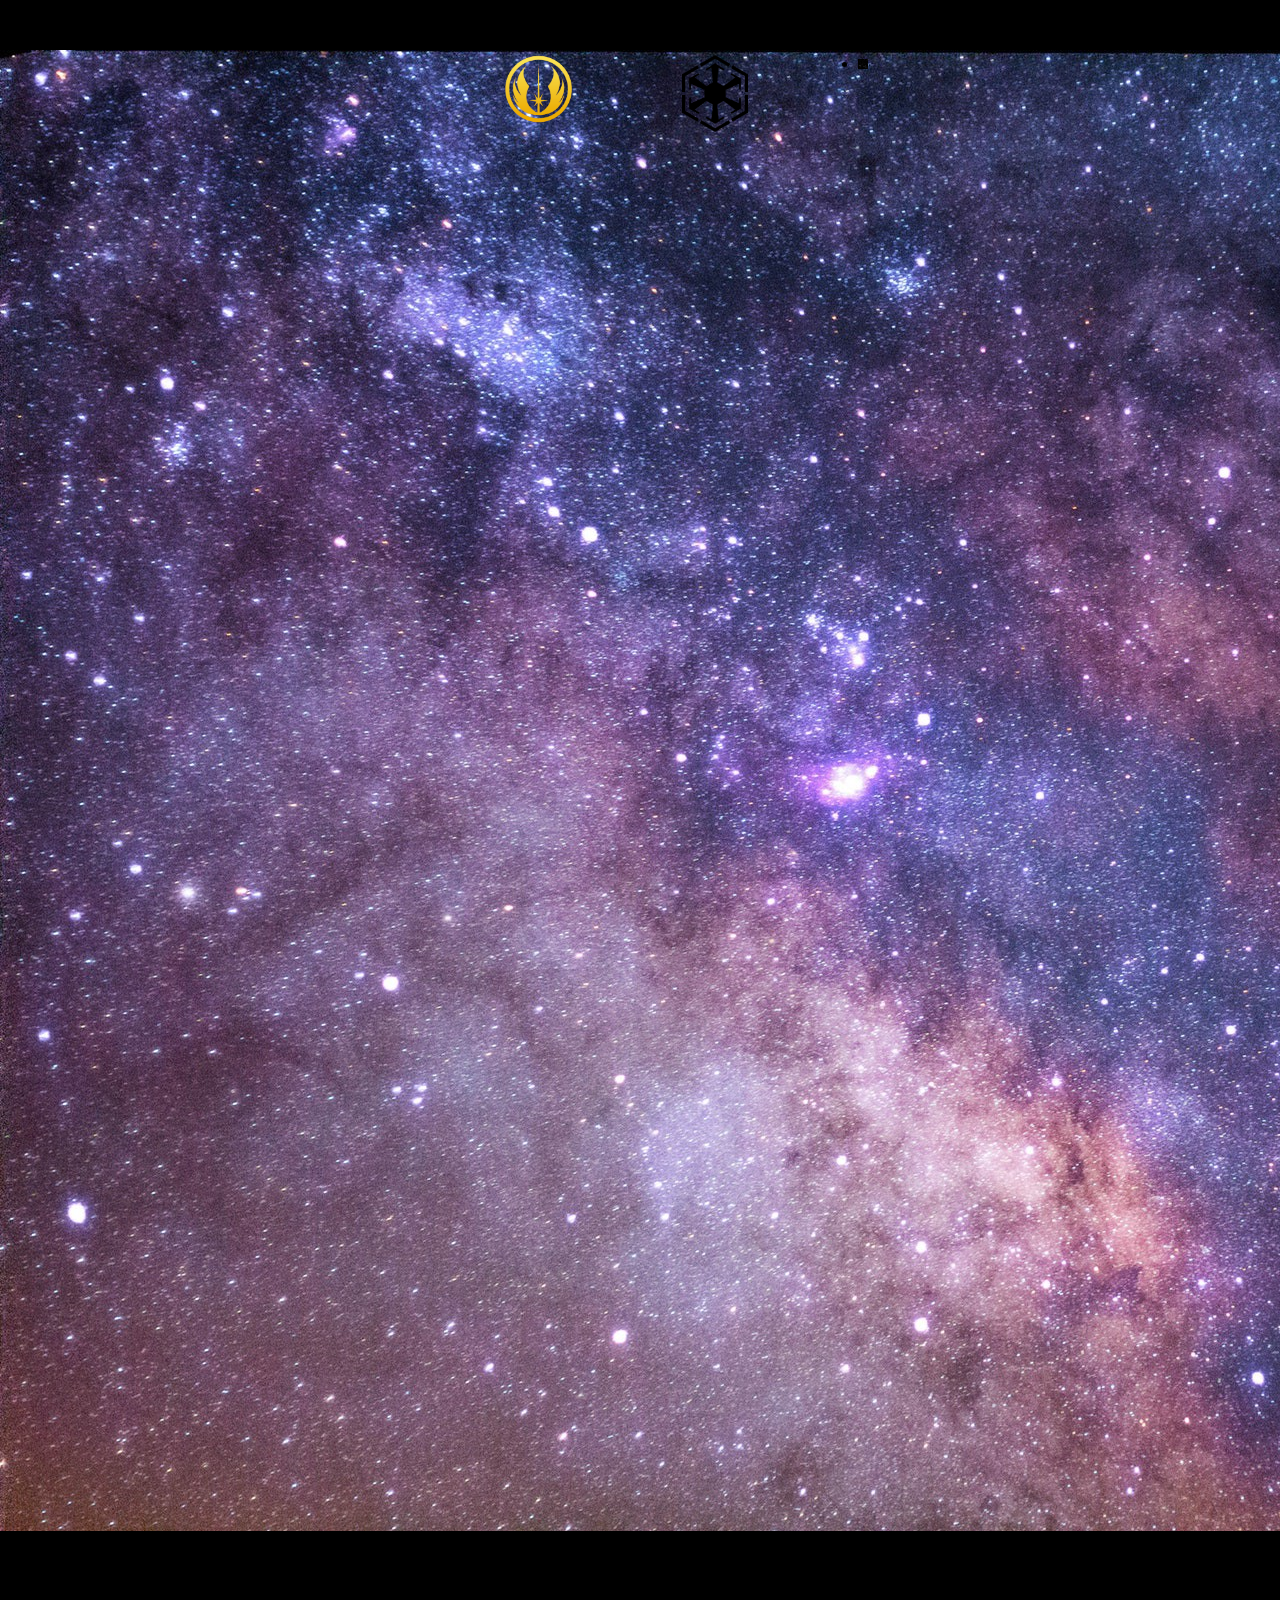
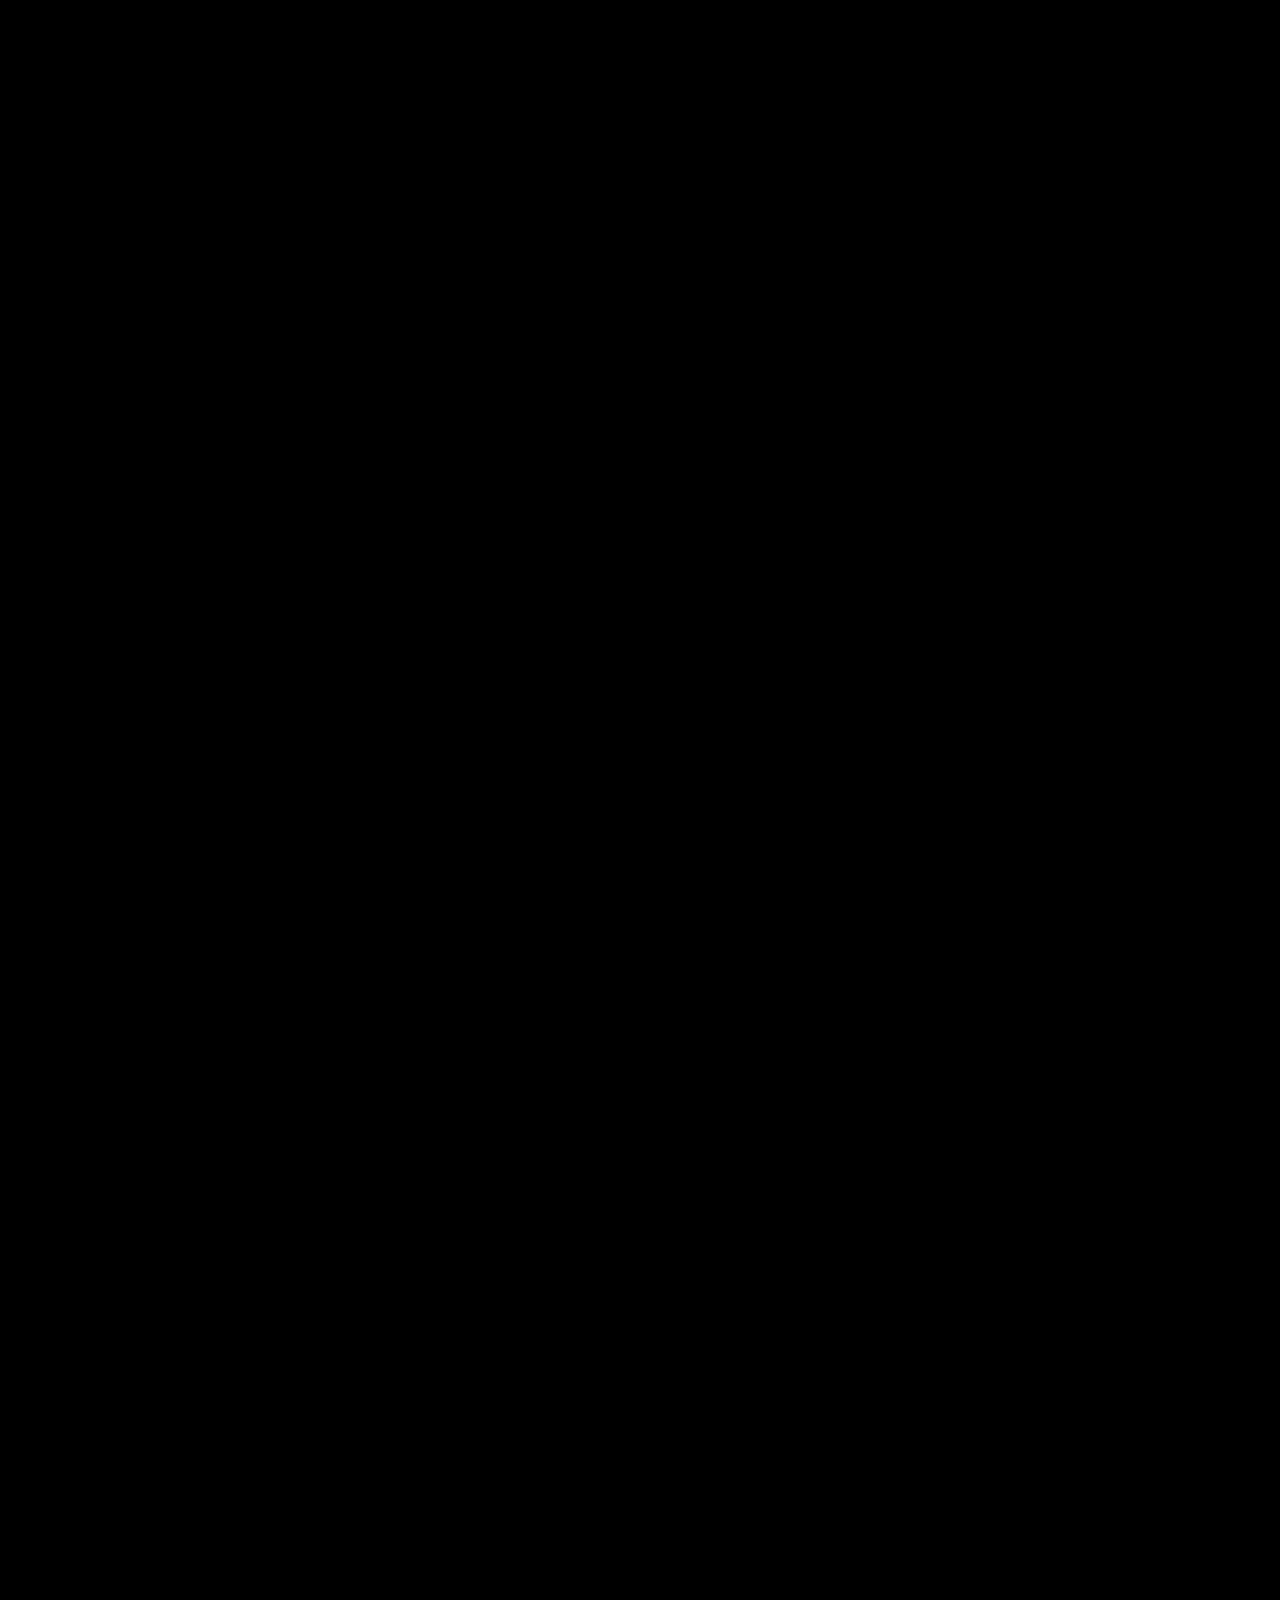
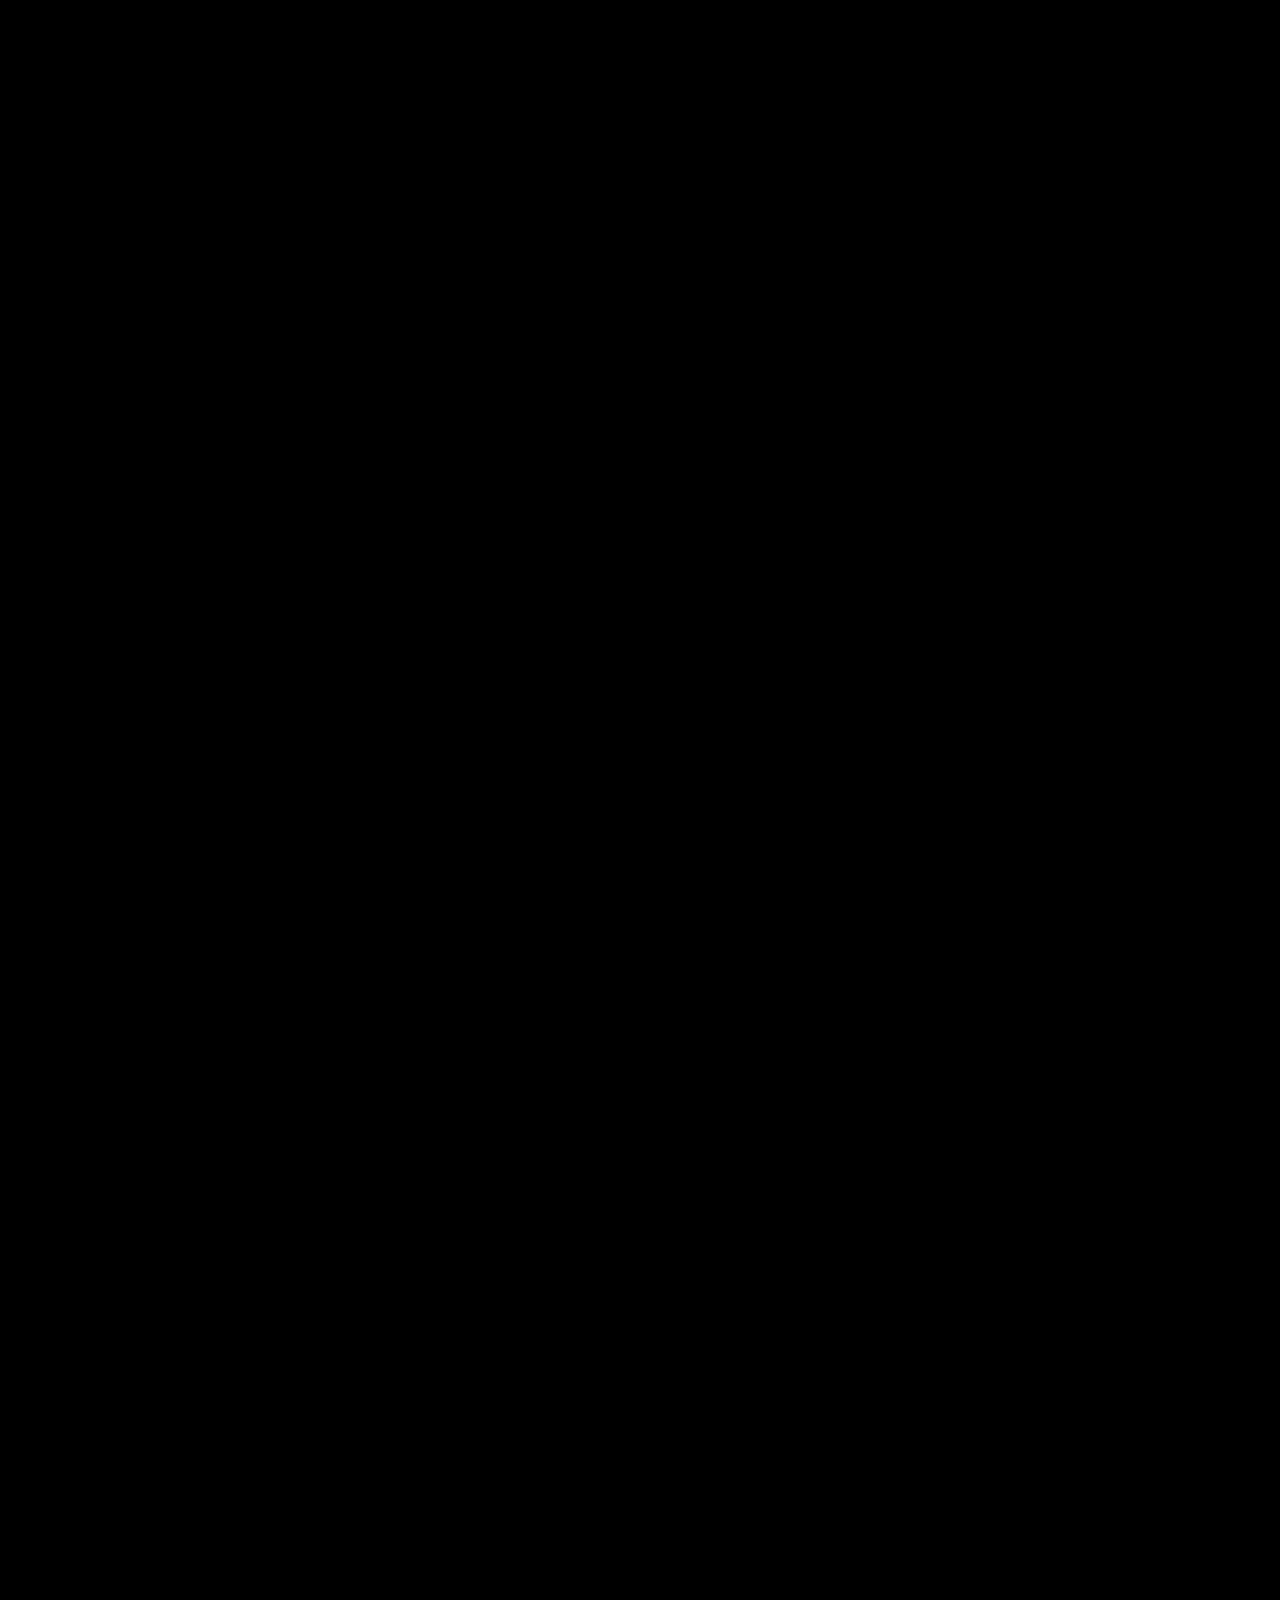
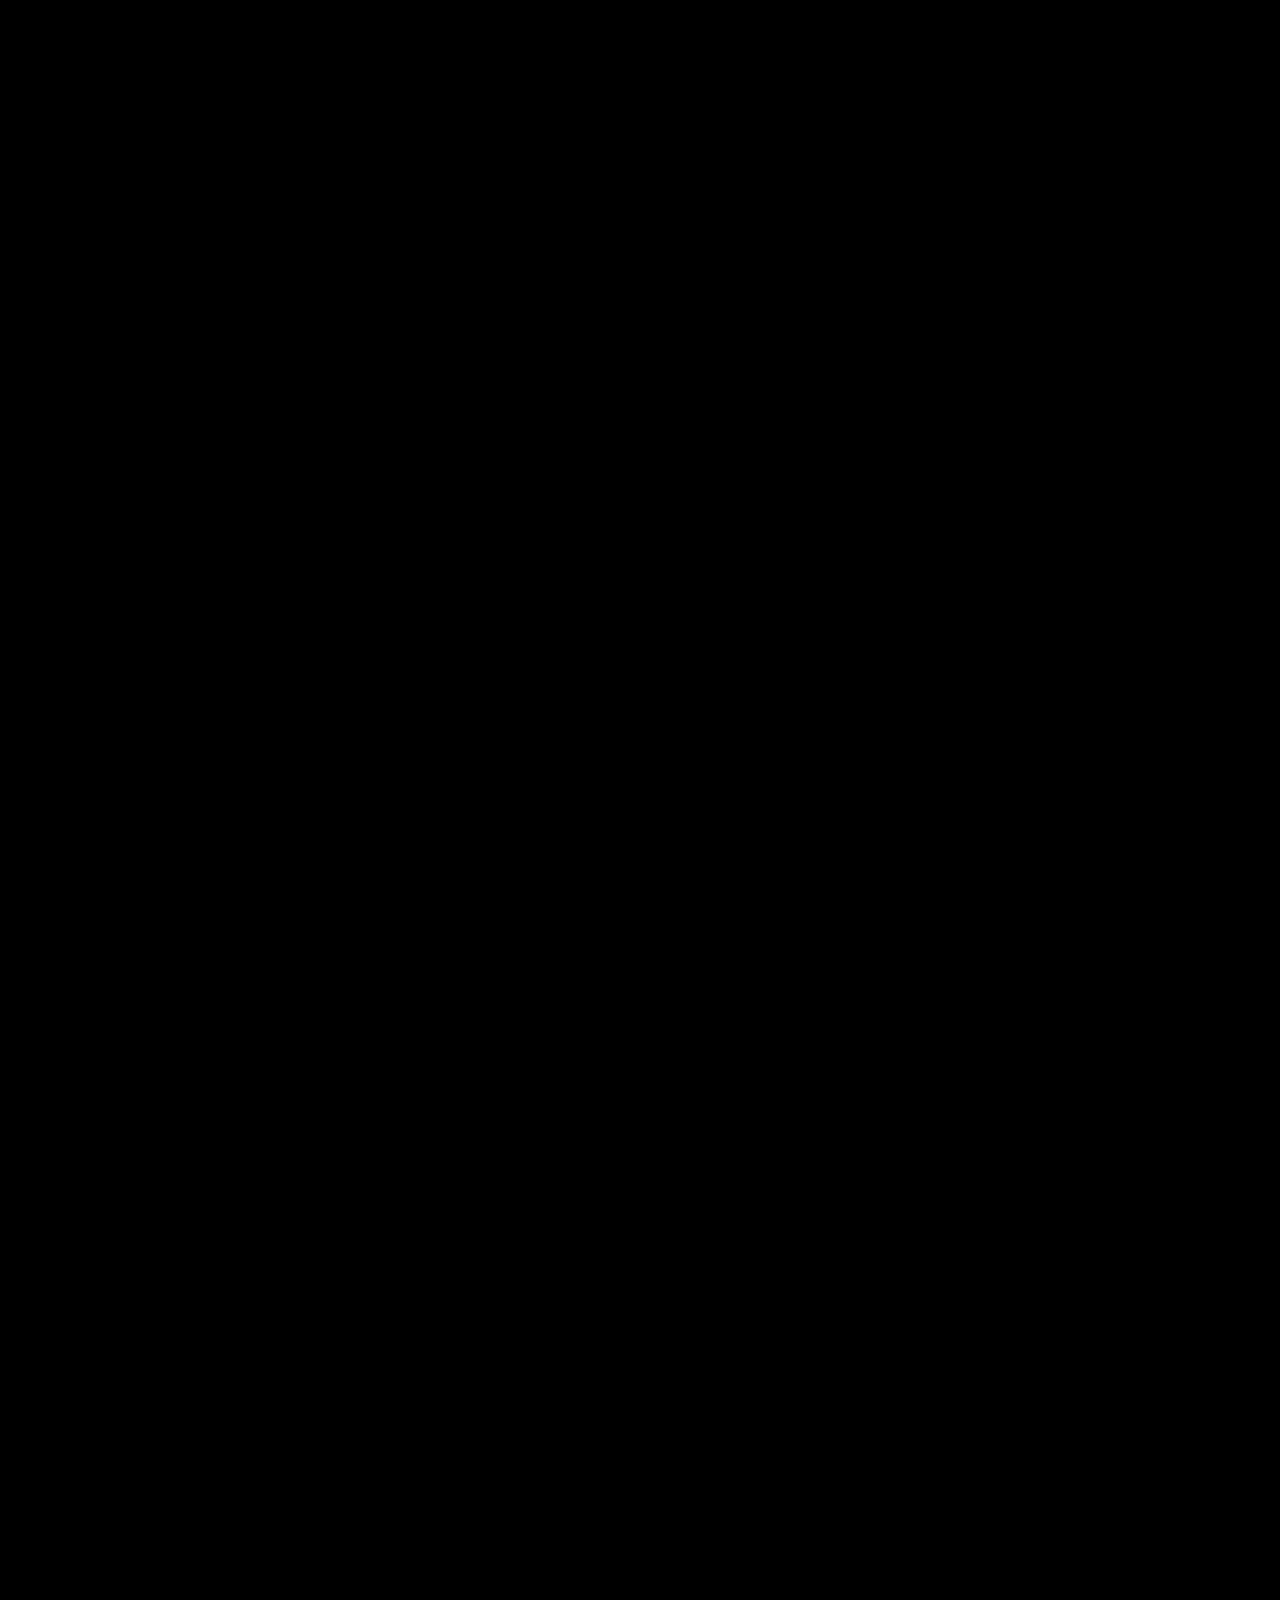
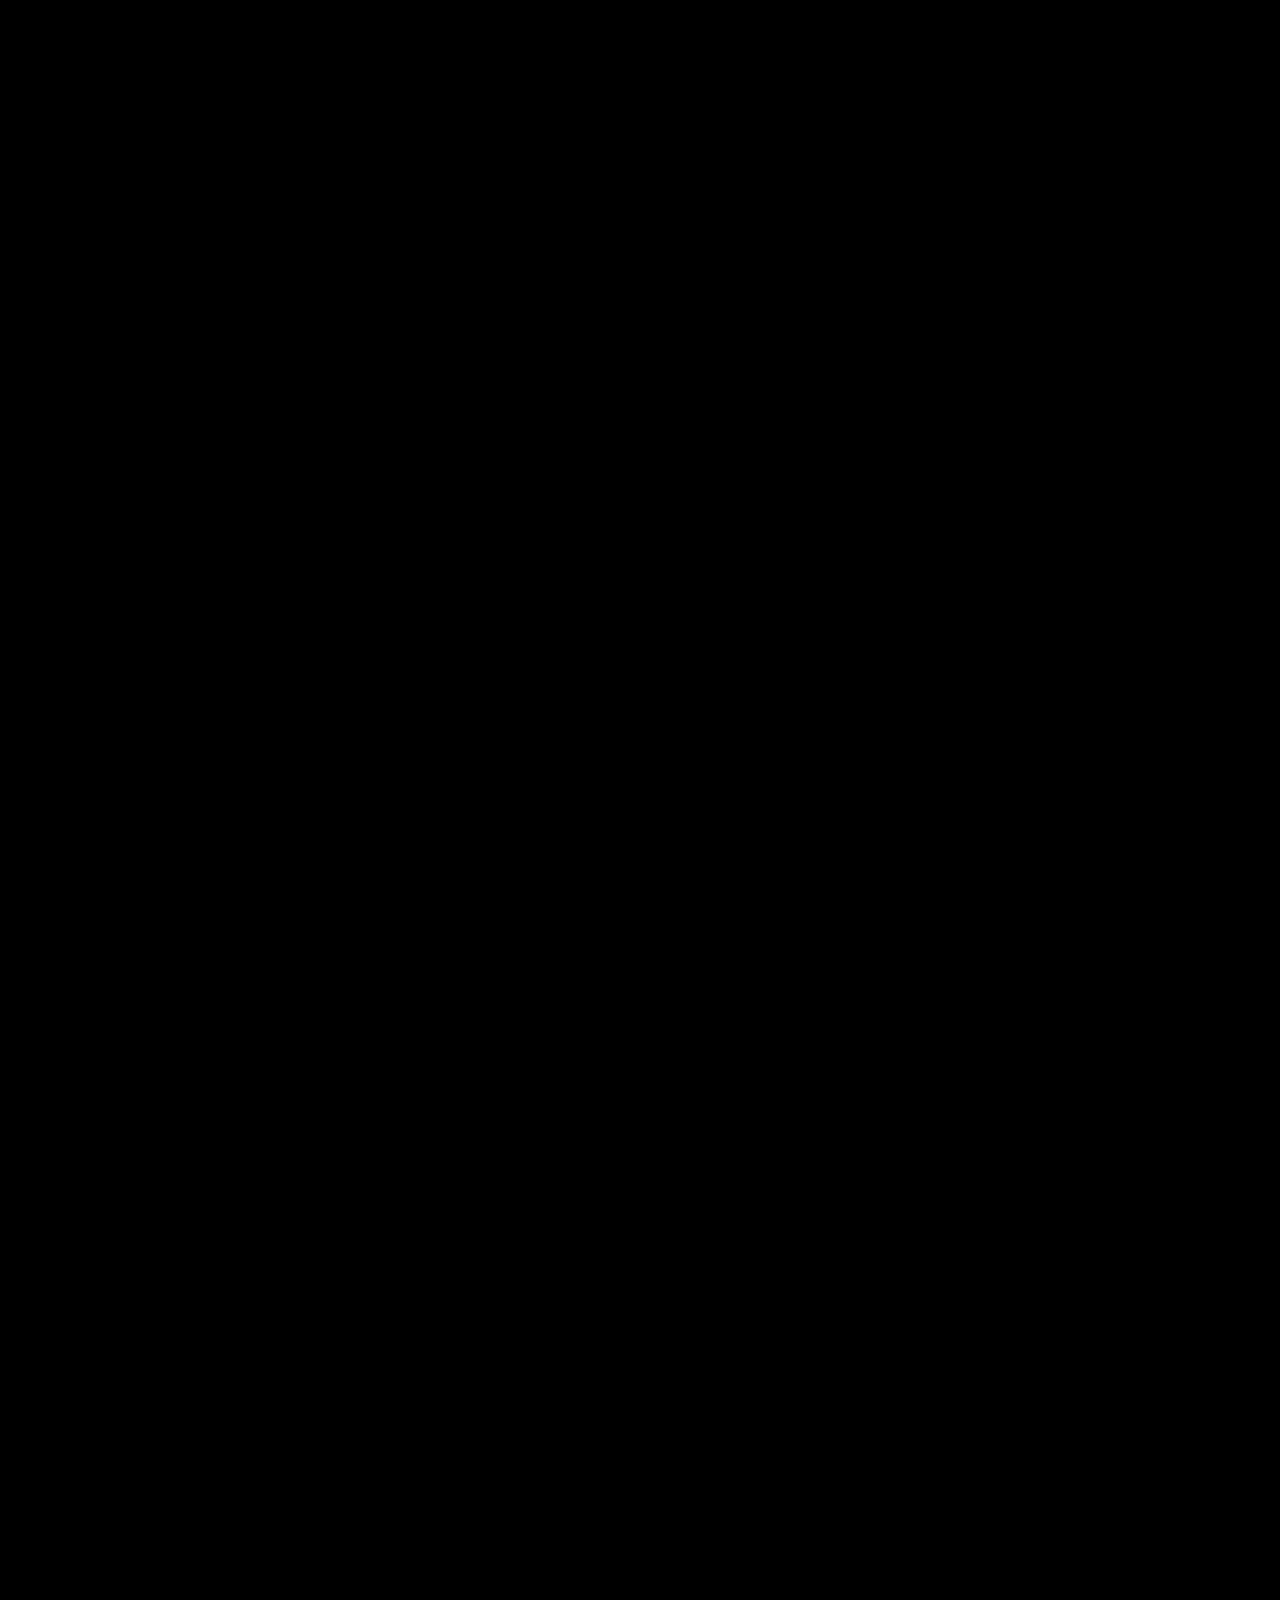
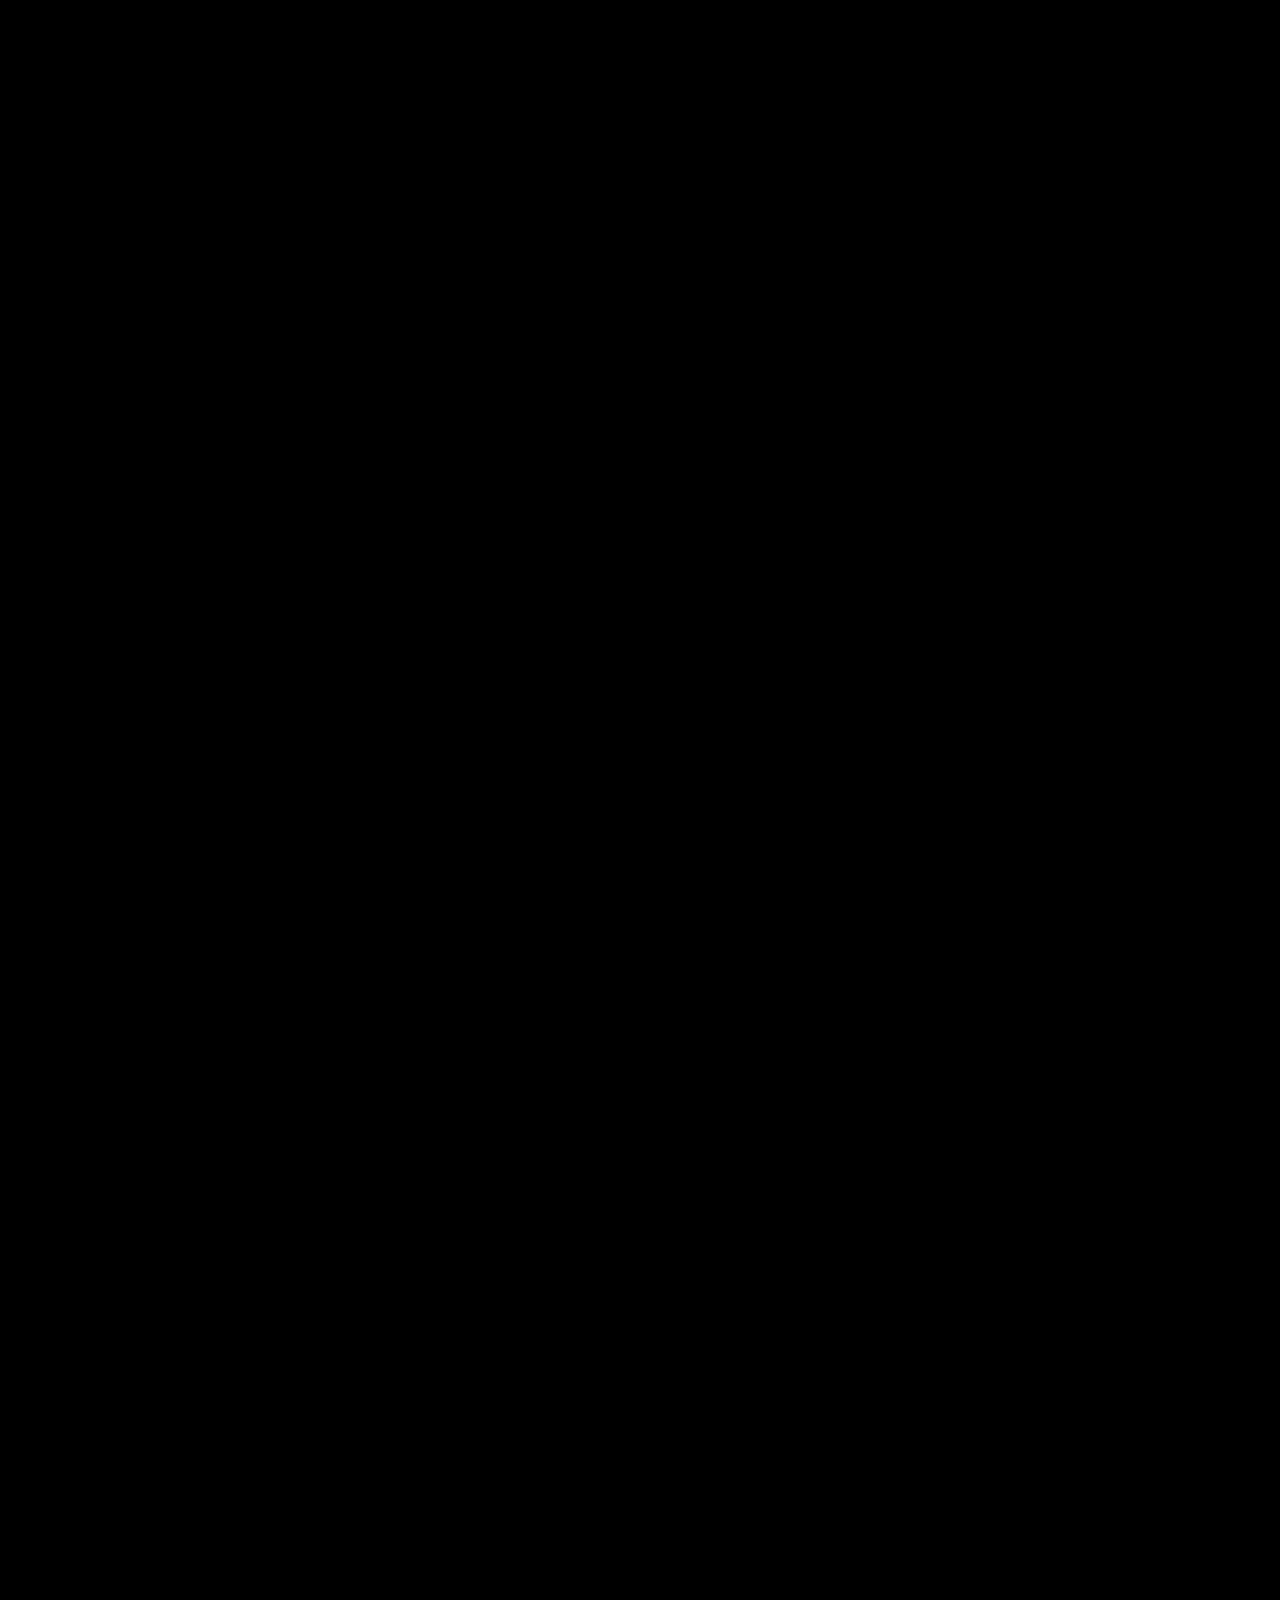
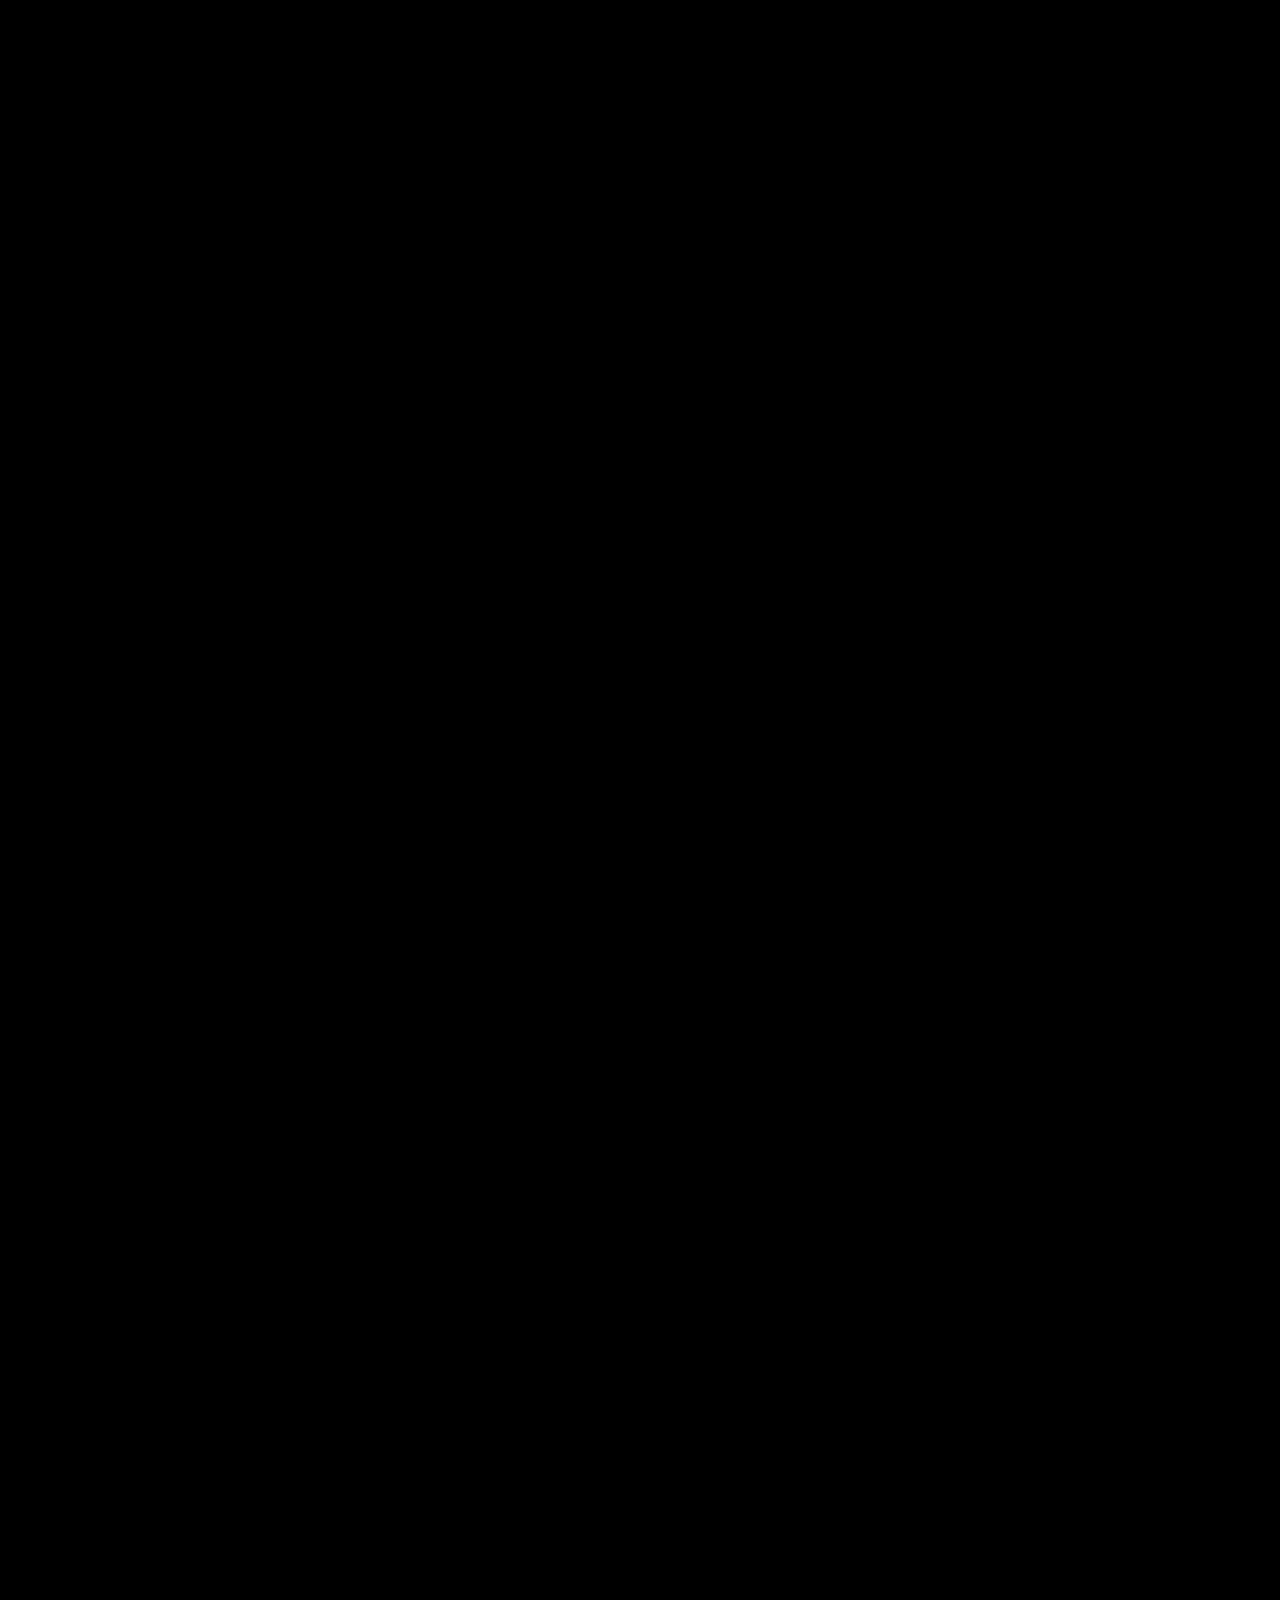
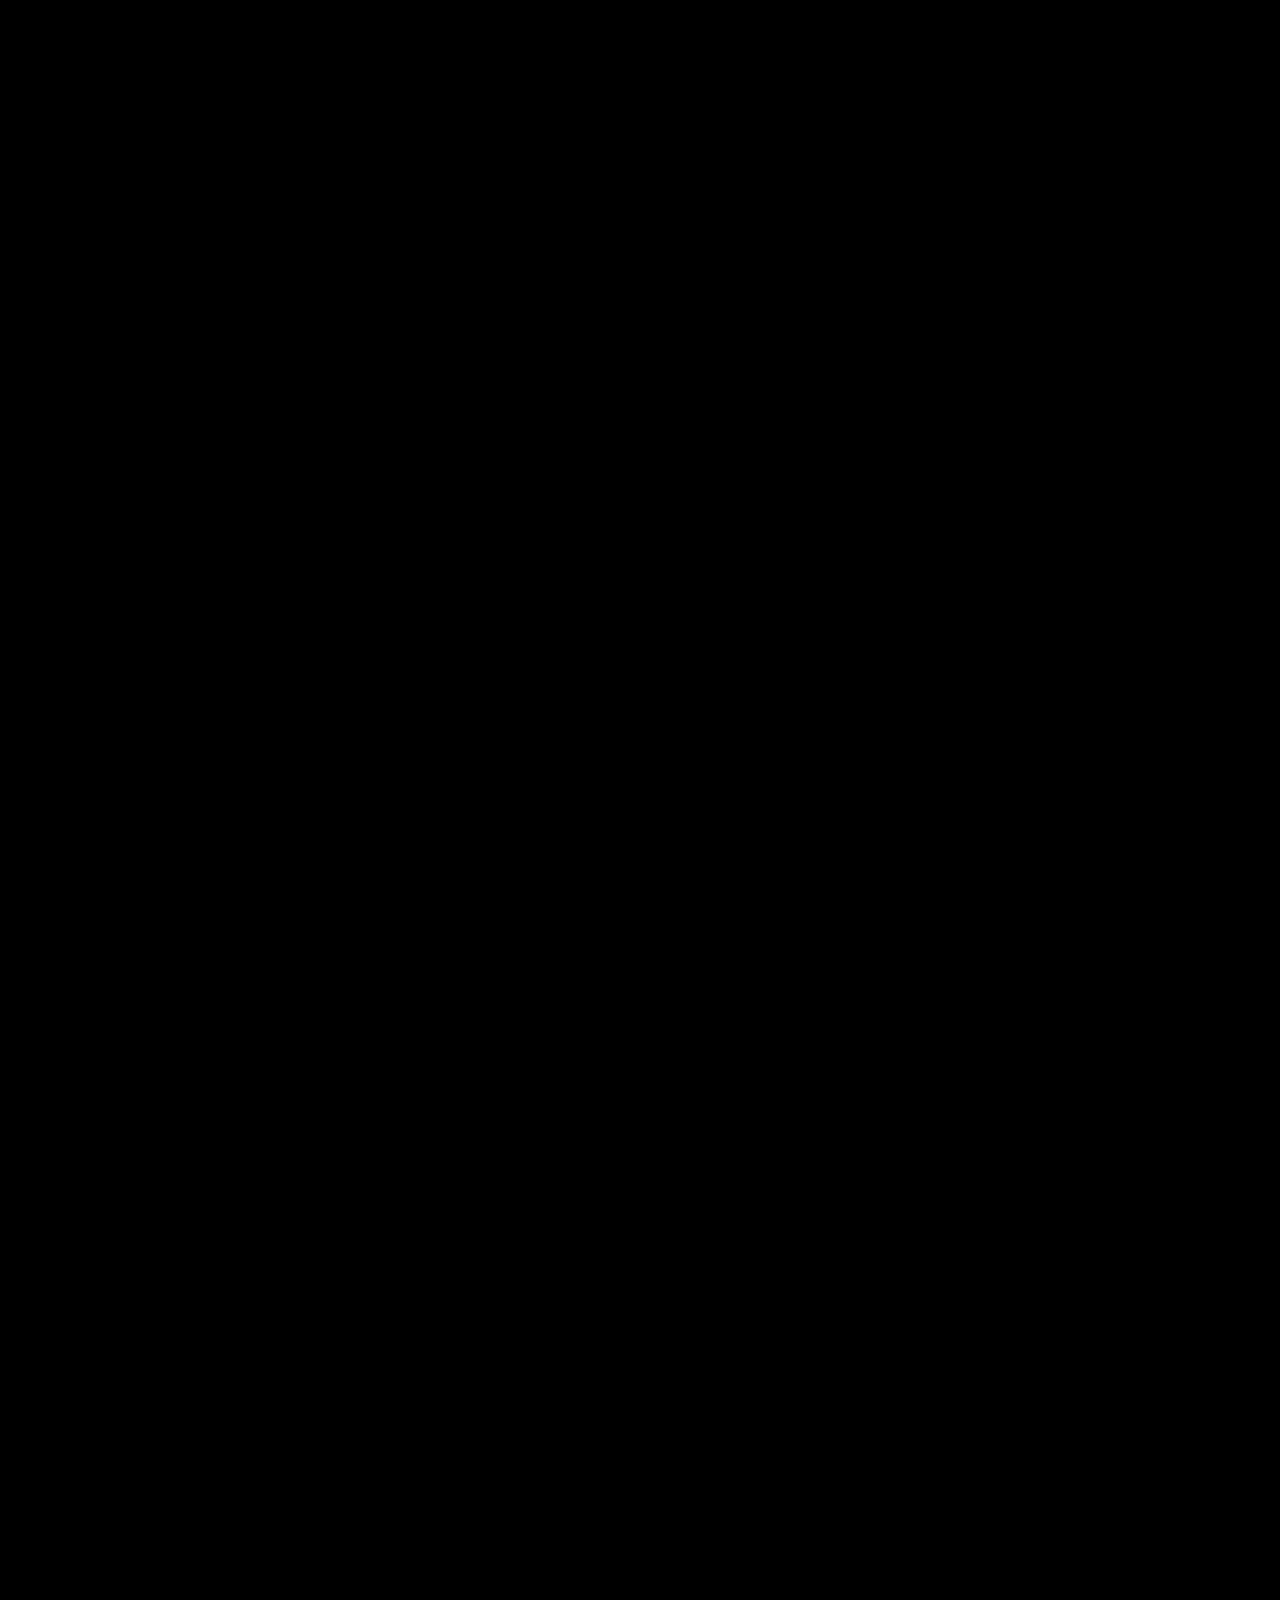
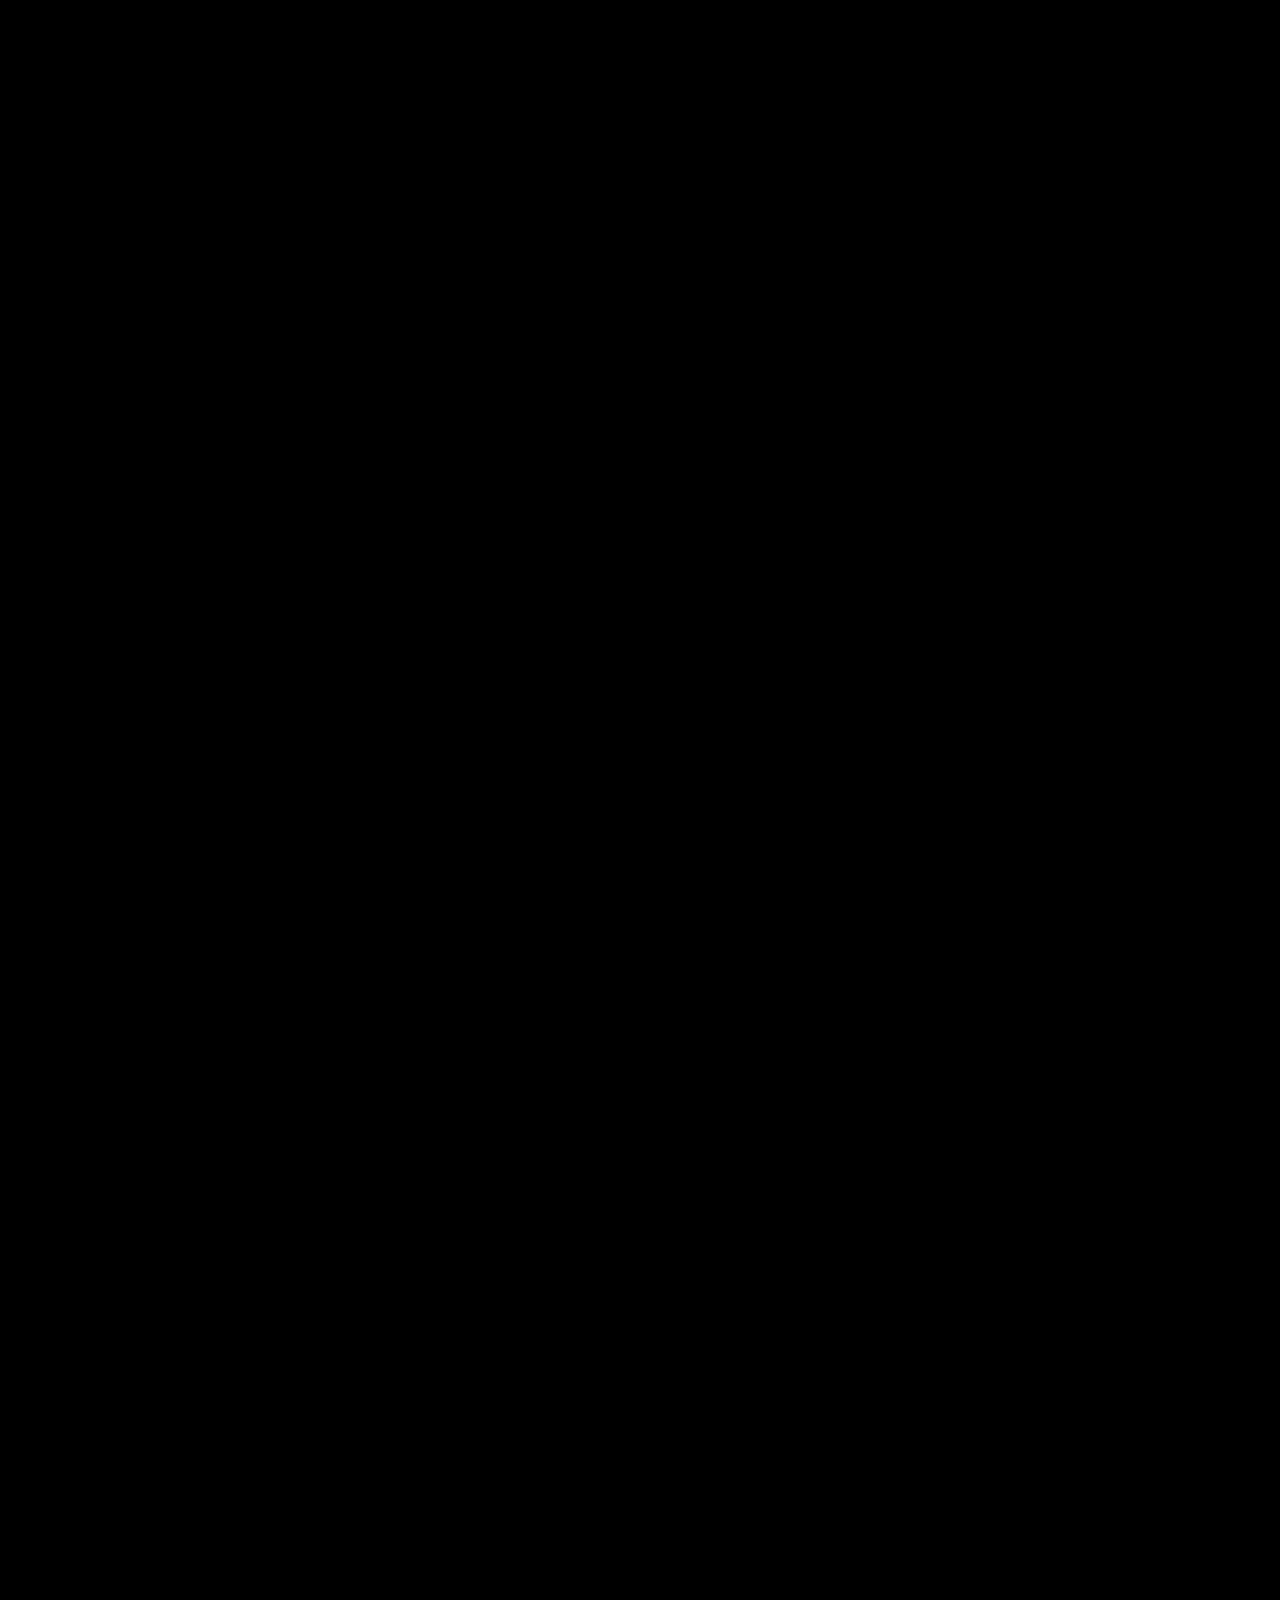
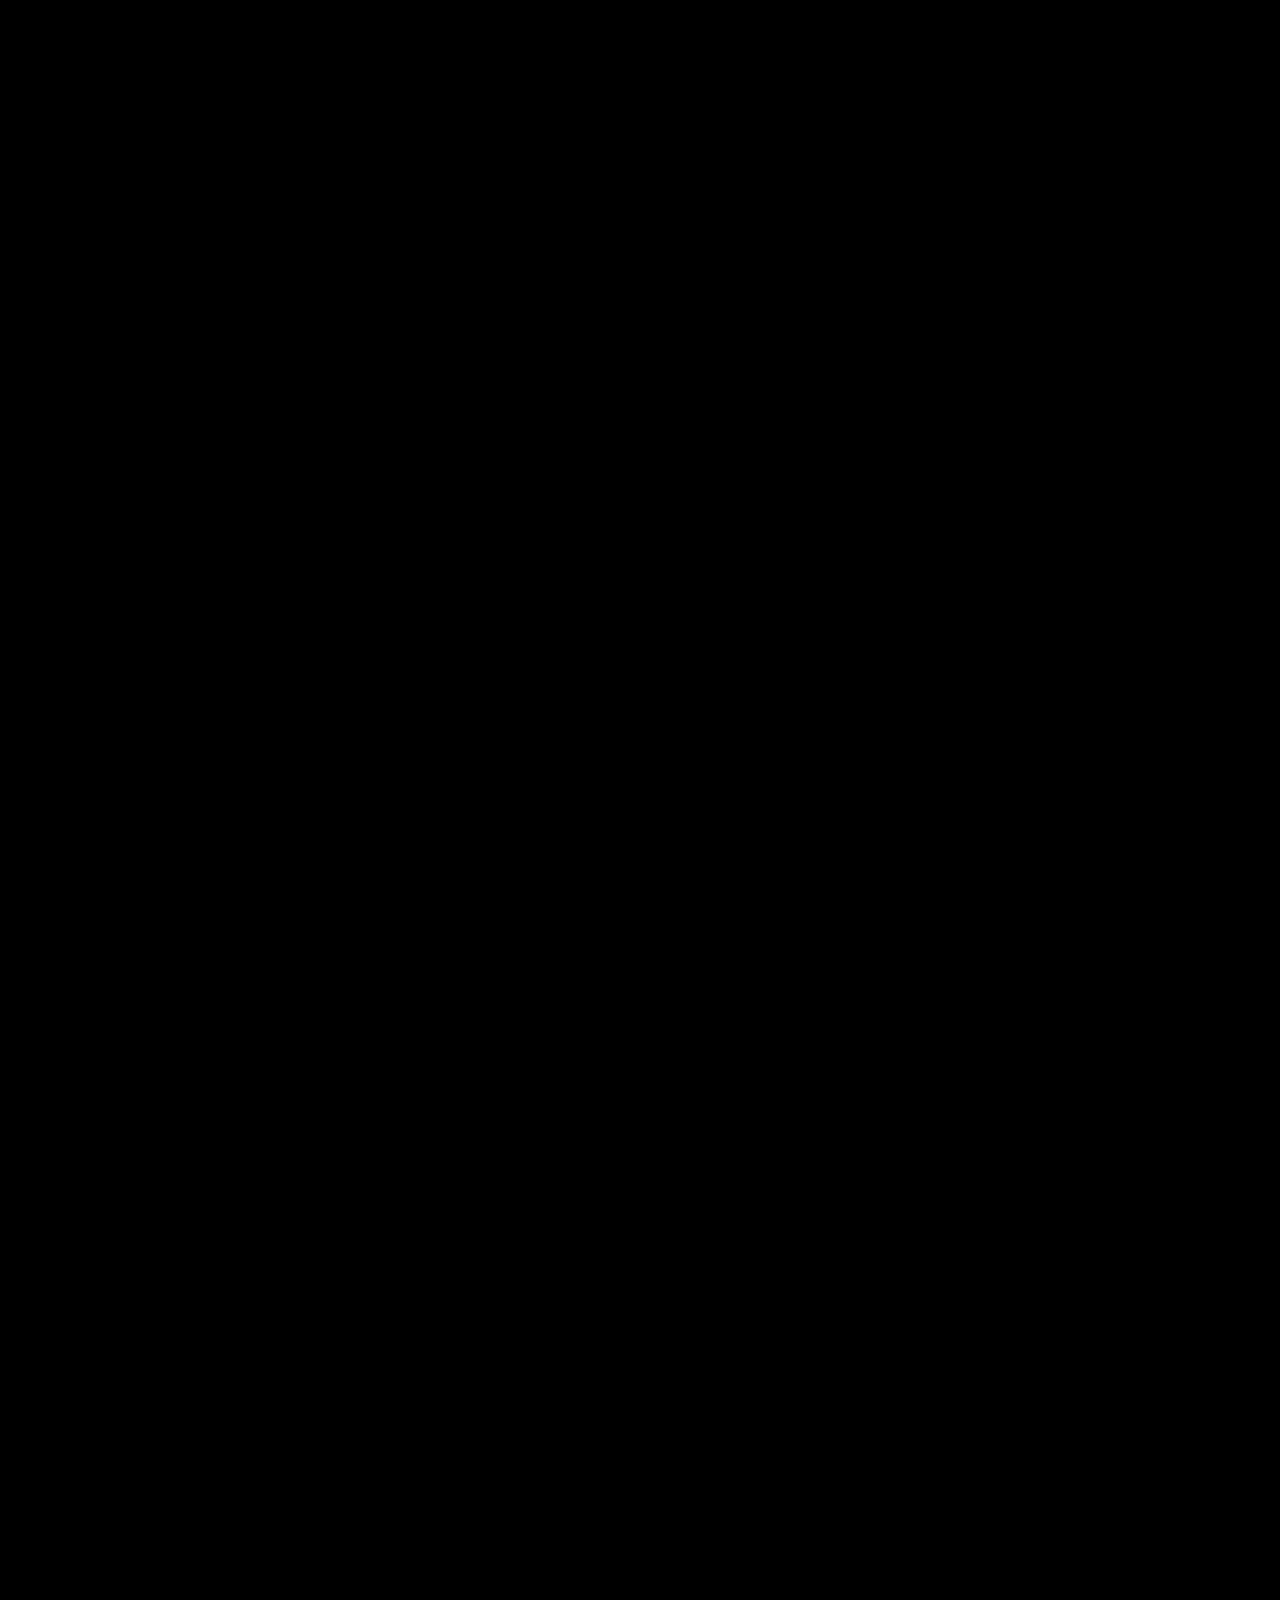
<file: index.html>
<!DOCTYPE html>
<html lang="en" dir="ltr">
  <head>
    <meta charset="utf-8">
    <title>Home</title>
    <link rel="stylesheet" href="master.css">
  </head>
  <body>



 <div class="background">
   <div class="h">

   <div class="top">

<div class="top-row">
  <div class="top-column">
    <div class="meet">
      <a href="./meet.html">
      <img id="jedi"src="./jedigold.png" alt="">
    </a>
    </div>

  </div>
<div class="top-column">
  <div class="threats">
    <a href="./threats.html">
      <img id="empire"src="./empire.png" alt="bwn">
      </a>
  </div>
</div>
<div class="top-column">
  <div class="link">
  <li><a href="./link.html"><img src="hidden.gif" style="width: 10px; height: 10px;" title="Hidden" alt="hidden link"></a></li>
  </div>
</div>
</div>

   </div>
<!-- <div class="dropdown">
  <button class="dropbtn">Menu</button>
  <div class="dropdown-content">
    <a href="./meet.html">Meet Your Heroes</a>
    <a href="#"></a>
    <a href="#"></a>
    <a href="#"></a>
  </div>
</div> -->



 <div class="fade"></div>

 <section class="star-wars">
   <div class="crawl">
     <div class="title">
       <p>Episode XIII</p>
       <h1>Higher Stakes</h1>
     </div>

     <p> As Kings and Legends fall to the terrors of time, The Force finds a way to move on.</p>

       <p>After the fall of the First Order, and subsequently, Kylo Ren, the Sith fell silent. There was peace for years.</p>
        <p>There was no need for the ways of the Jedi, for without the Sith, there was no balance.</p>
     <p>Rey understood this, choosing to live her life as a recluse in the desert, much like Obi Won before her. There was tranquility for what seemed like a millennia.
</p>
<p>Yet peace does not sit well with the Dark Side of the Force. It craved destruction.</p>
<p>Its power rose from the fallen, to reach out and touch the minds of all who dared search for it.</p>
<p>With the red gas of the megafauna once concealing Exegol dispersing, scavengers and smugglers who were brave enough to venture that deep into the Old Space were rewarded with Old Imperial Tech, worth a fortune to Chroniclers and a corporation called Hive.</p>
<!-- <p>No one knows much about the Chroniclers. It’s been said that if you want to reach them, all you have to do is mention their name in whispers, they will come to you. For years, they have sought after ancient Sith and Jedi Relics. The Sith and the Jedi have all been wiped from history, save the relics that the Chroniclers cherish so dearly. They play in the shadows, while Hive operates in the light.
</p>
<p>Hive was founded by Amblo Serth, a bounty hunter turned businessman who always gets what he wants. He’s a notorious businessman, never backing down from a deal. There is a Hive operated store on almost every block of civilized planets. Almost every household item one would own would have the Hive Logo on it, three rings locked together, surrounded by an octagon. </p>
<p>Hive creates everything. From Ships to Weapons to even tooth brushes. Yet, recently, they have advertised a new product. For a rather large sum, they will bring back a loved one. With the lack of wars being fought, planets bounded together to form the Unified Scientific Institution, shoveling all funds once used for Army Tech to Scientific expansion. Two years ago, they announced that they successfully recovered material and research from the Planet Kimino. Now, for a large sum, one can go and bring a picture and ashes of a loved one and bring them back, at whatever age they like. They retain all their memories and return in peak physical form. </p>
<p>Yet there are murmurs of something dark lurking behind the production of the clones. The name Karr Nuq Sin has passed through whispers to meet our heroes ears...</p> -->
   </div>
 </section>


 <!-- <div class="left-column">
   <div class="p1"
   <p id="rcorners1"
   >
   <p style="color:#FFFD41;">
   While Kings and legend fall to the terrors of time, the Force dies with it.
   </div> -->


<div class="p1"


</font>

</div>
  </body>
</html>
</file>
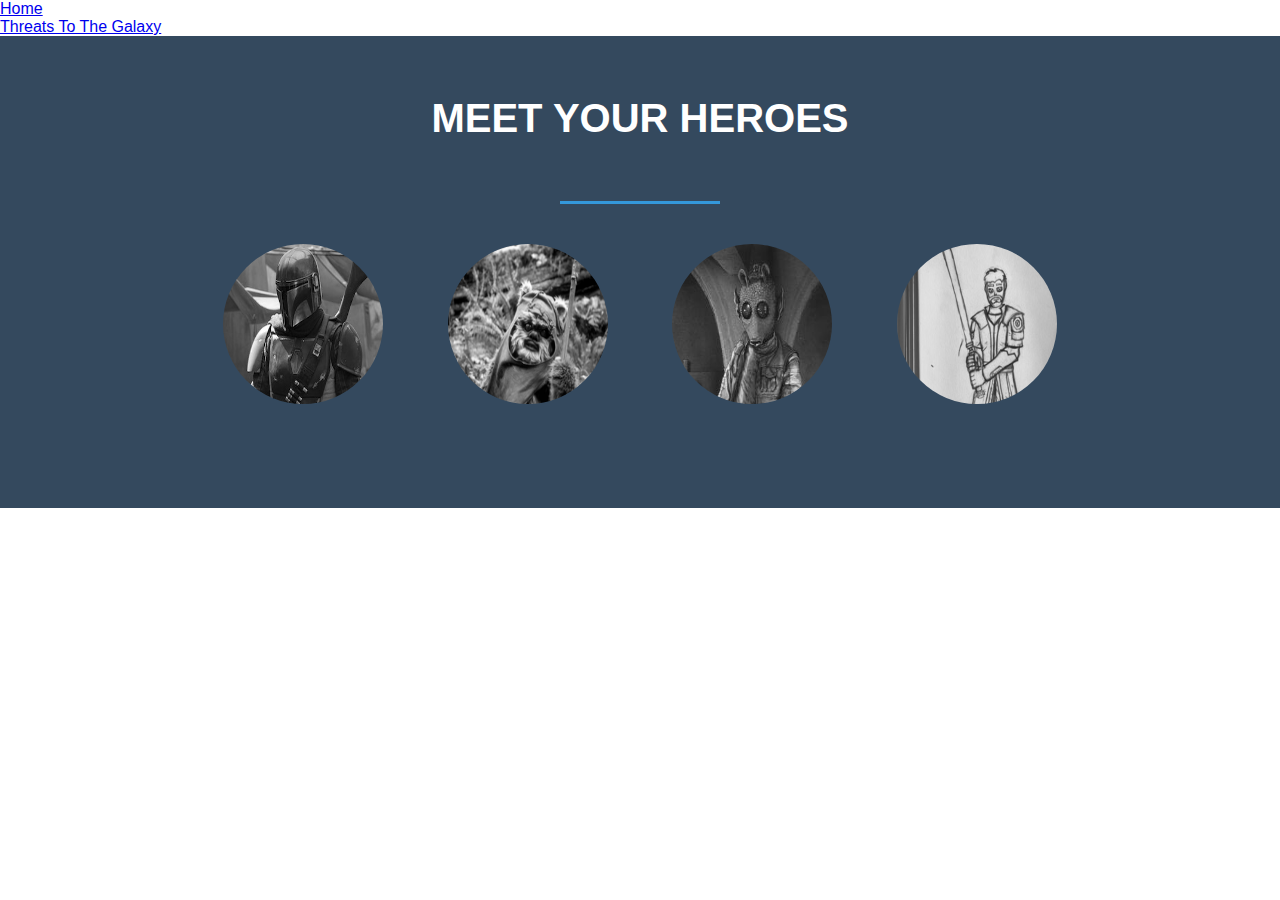
<file: meet.html>
<!DOCTYPE html>
<html lang="en" dir="ltr">
  <head>
    <meta charset="utf-8">
    <title>Meet Your Heroes</title>
        <link rel="stylesheet" href="meetmaster.css">
  </head>

  <body>

     <div class="top">

         <ul>
           <li><a href="./index.html">Home</a></li>
           <li><a href="./threats.html">Threats To The Galaxy</a></li>
         </ul>
     </div>

<div class="team-section">
<h1>Meet Your Heroes</h1>
<span class="border"></span>
<div class="ps">
  <a href="#cj"><img src="cj.jpg" width="200" height="300" alt="Mando"></a>
    <a href="#p2"><img src="adam.png" width="200" height="300" alt="Ewok"></a>
      <a href="#p3"><img src="ryan.jpg" width="200" height="300"alt="Zebb"></a>
        <a href="#p4"><img src="sam.jpg" width="200" height="300" alt=Jekk></a>

</div>

<div class="section" id="cj">
    <span class="name">Mando</span>
    <span class="border"></span>
    <p>Mandalorians live by a certain code. Mando is not bound by that code. Hailing from Mandalor, Mando believes his destiny to be the one who destroys all of The Hutts.
</p>
<span class="fade-out">Do you think they know? Can they hear us?</span>
</div>
    <div class="section" id="p2">
    <span class="name"> Chip</span>
    <span class="border"></span>
    <p>Chip is a fun loving Ewok that always minds his own business. One fateful day changes his life and he doesn’t know how to react. How will he fair with his brand new friends, if he can even call them that.</p>
    <span class="fade-out">They deserve the pain they're about to go through. They truly do.</span>
</div>
    <div class="section" id="p3">
    <span class="name">Zebb</span>
    <span class="border"></span>
    <p>Zebb lived on Rodia with his wealthy father and was shipped off to work at a weapons  manufacturer. He had a rough time with this new job, so he left, but stole a few blasters and scrap materials on his way out.</p>
<span class="fade-out">The Superior wants them alive, we're not allowed to kill them.</span>
</div>
    <div class="section" id="p4">
    <span class="name">Jekk</span>
    <span class="border"></span>
    <p>A former Naboo representative that likes to keep the peace. After a long stay at Mandolore, Jekk learned that sometimes you need to fight for what you believe.</p>
<span class="fade-out">Orown.. You are next in play.</span>
</div>
      </div>

  </body>
</html>
</file>
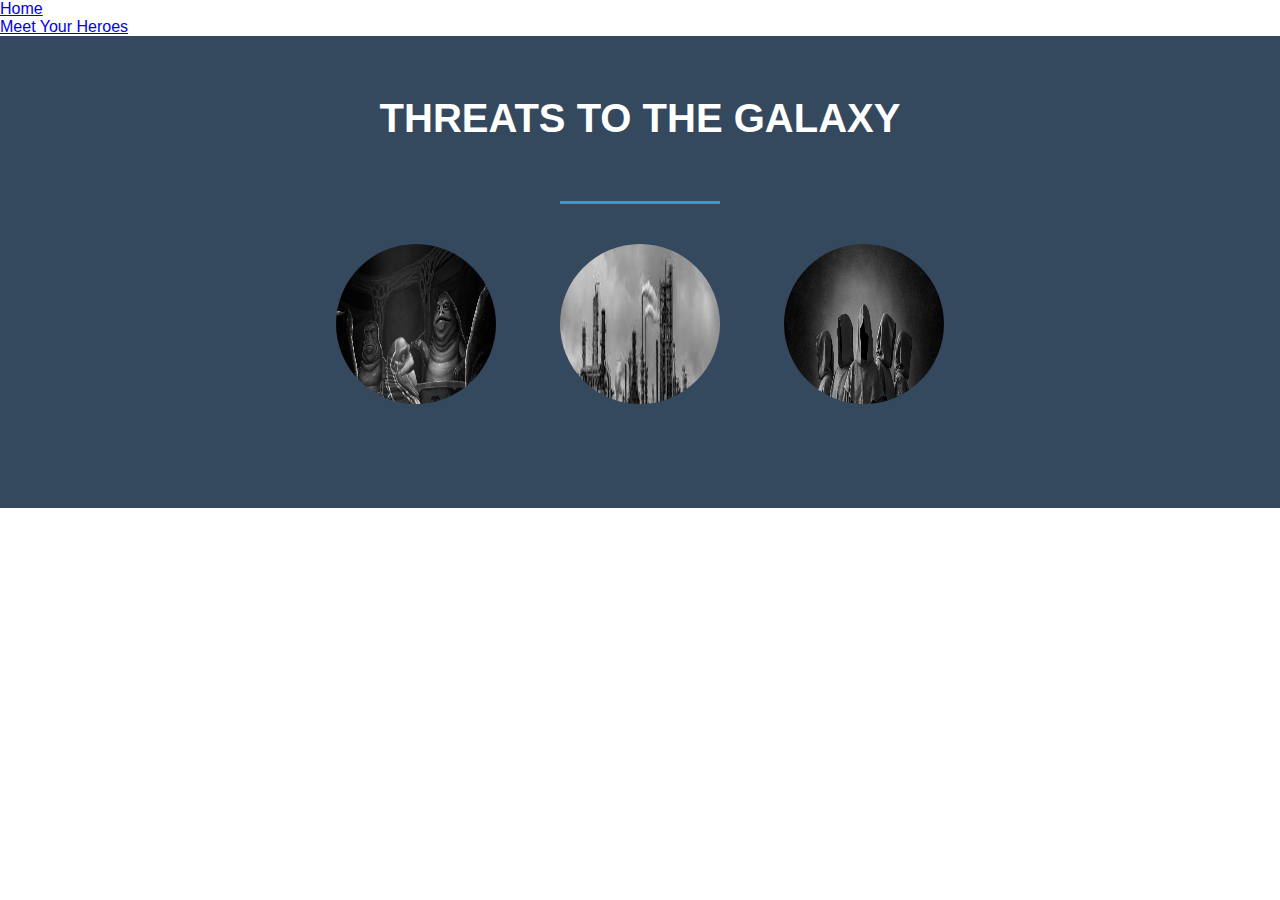
<file: threats.html>
<!DOCTYPE html>
<html lang="en" dir="ltr">
  <head>
    <meta charset="utf-8">
    <title>Threats To The Galaxy</title>
        <link rel="stylesheet" href="threatsmaster.css">
  </head>
  <body>
    <div class="top">
        <ul>
          <li><a href="./index.html">Home</a></li>
          <li><a href="./meet.html">Meet Your Heroes</a></li>
        </ul>
    </div>

    <div class="team-section">
    <h1>Threats to the Galaxy</h1>
    <span class="border"></span>
    <div class="ps">
        <a href="#p1"><img src="hutt.png" width="200" height="300" alt="The Hutts"></a>
          <a href="#p2"><img src="factory.jpg" width="200" height="300"alt="Hive"></a>
      <a href="./crimson.html"><img src="shadow.jpg" width="300" height="300" alt="The Crimson Jedi"></a>

    </div>

    <div class="section" id="sith">
        <span class="name">Crimson Jedi</span>
        <span class="border"></span>
        <p>Ten Threats to the New Jedi Order.</p>
    </div>
        <div class="section" id="p1">
        <span class="name"> The Hutts</span>
        <span class="border"></span>
        <p>The Hutts are powerful and influential gangsters that run the entire Crime Scene in the Southern Quadrant. Hutts are responsible for nearly all spice production in the galaxy, allowing them to grow rich from the addiction of others. After visiting the planet of Merokia, the Heroes helped eliminate Thukka the Hutt, the producer for the Hutts. Before his death, Thukka used his scanner to send the faces of all of the party to his fellow Hutts, branding them as enemies against Crime. Chip, Jekk, Mando and Zebb are now wanted in every corner of the Southern Quadrant. </p>
    </div>
        <div class="section" id="p2">
        <span class="name">Hive</span>
        <span class="border"></span>
        <p>Hive creates everything. From Ships to Weapons to even tooth brushes. Yet, recently, they have advertised a new product. For a rather large sum, they will bring back a loved one. With the lack of wars being fought, planets bounded together to form the Unified Scientific Institution, shoveling all funds once used for Army Tech to Scientific expansion. Two years ago, they announced that they successfully recovered material and research from the Planet Kimino. Now, for a large sum, one can go and bring a picture and ashes of a loved one and bring them back, at whatever age they like. They retain all their memories and return in peak physical form. </p>
    </div>

          </div>

      </body>
    </html>
</file>
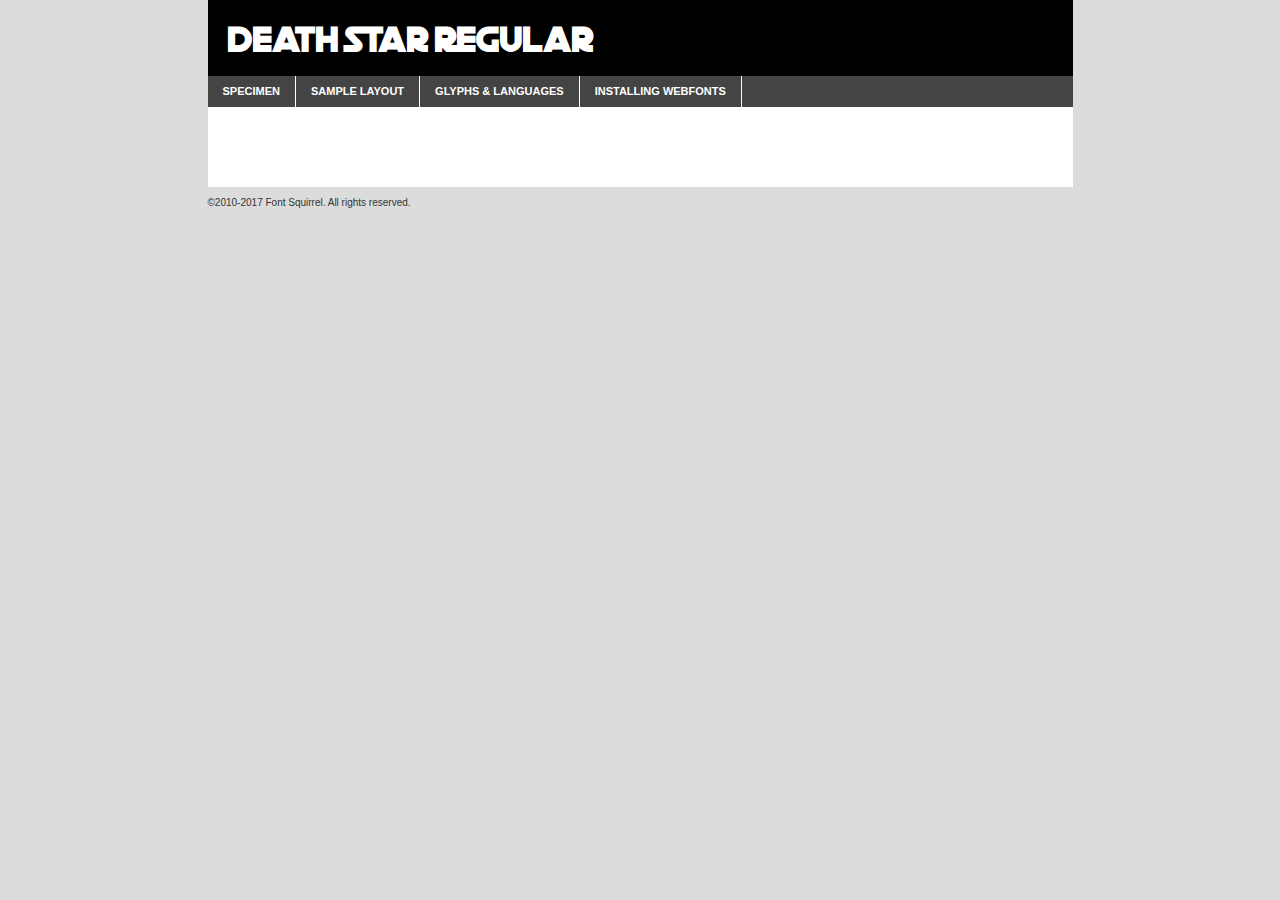
<file: Fonts/egg/deathstar-vmwb-demo.html>
<!DOCTYPE html PUBLIC "-//W3C//DTD XHTML 1.0 Transitional//EN"
	"http://www.w3.org/TR/xhtml1/DTD/xhtml1-transitional.dtd">

<html xmlns="http://www.w3.org/1999/xhtml" xml:lang="en" lang="en">
<head>
	<meta http-equiv="Content-Type" content="text/html; charset=utf-8" />
	<script src="http://ajax.googleapis.com/ajax/libs/jquery/1.7.2/jquery.min.js" type="text/javascript" charset="utf-8"></script>
	<script type="text/javascript">
	(function($){$.fn.easyTabs=function(option){var param=jQuery.extend({fadeSpeed:"fast",defaultContent:1,activeClass:'active'},option);$(this).each(function(){var thisId="#"+this.id;if(param.defaultContent==''){param.defaultContent=1;}
	if(typeof param.defaultContent=="number")
	{var defaultTab=$(thisId+" .tabs li:eq("+(param.defaultContent-1)+") a").attr('href').substr(1);}else{var defaultTab=param.defaultContent;}
	$(thisId+" .tabs li a").each(function(){var tabToHide=$(this).attr('href').substr(1);$("#"+tabToHide).addClass('easytabs-tab-content');});hideAll();changeContent(defaultTab);function hideAll(){$(thisId+" .easytabs-tab-content").hide();}
	function changeContent(tabId){hideAll();$(thisId+" .tabs li").removeClass(param.activeClass);$(thisId+" .tabs li a[href=#"+tabId+"]").closest('li').addClass(param.activeClass);if(param.fadeSpeed!="none")
	{$(thisId+" #"+tabId).fadeIn(param.fadeSpeed);}else{$(thisId+" #"+tabId).show();}}
	$(thisId+" .tabs li").click(function(){var tabId=$(this).find('a').attr('href').substr(1);changeContent(tabId);return false;});});}})(jQuery);
	</script>
	<link rel="stylesheet" href="specimen_files/specimen_stylesheet.css" type="text/css" charset="utf-8" />
	<link rel="stylesheet" href="stylesheet.css" type="text/css" charset="utf-8" />

	<style type="text/css">
					body{
				font-family: 'death_starregular';
							}
		</style>

	<title>Death Star Regular Specimen</title>
	
	
	<script type="text/javascript" charset="utf-8">
		$(document).ready(function() {
			$('#container').easyTabs({defaultContent:1});
		});
	</script>
</head>

<body>
<div id="container">
	<div id="header">
		Death Star Regular	</div>
	<ul class="tabs">
		<li><a href="#specimen">Specimen</a></li>
		<li><a href="#layout">Sample Layout</a></li>
				<li><a href="#glyphs">Glyphs &amp; Languages</a></li>
		<li><a href="#installing">Installing Webfonts</a></li>
		
	</ul>
	
	<div id="main_content">

		
			<div id="specimen">
		
				<div class="section">
					<div class="grid12 firstcol">
						<div class="huge">AaBb</div>
					</div>
				</div>
		
				<div class="section">
					<div class="glyph_range">A&#x200B;B&#x200b;C&#x200b;D&#x200b;E&#x200b;F&#x200b;G&#x200b;H&#x200b;I&#x200b;J&#x200b;K&#x200b;L&#x200b;M&#x200b;N&#x200b;O&#x200b;P&#x200b;Q&#x200b;R&#x200b;S&#x200b;T&#x200b;U&#x200b;V&#x200b;W&#x200b;X&#x200b;Y&#x200b;Z&#x200b;a&#x200b;b&#x200b;c&#x200b;d&#x200b;e&#x200b;f&#x200b;g&#x200b;h&#x200b;i&#x200b;j&#x200b;k&#x200b;l&#x200b;m&#x200b;n&#x200b;o&#x200b;p&#x200b;q&#x200b;r&#x200b;s&#x200b;t&#x200b;u&#x200b;v&#x200b;w&#x200b;x&#x200b;y&#x200b;z&#x200b;1&#x200b;2&#x200b;3&#x200b;4&#x200b;5&#x200b;6&#x200b;7&#x200b;8&#x200b;9&#x200b;0&#x200b;&amp;&#x200b;.&#x200b;,&#x200b;?&#x200b;!&#x200b;&#64;&#x200b;(&#x200b;)&#x200b;#&#x200b;$&#x200b;%&#x200b;*&#x200b;+&#x200b;-&#x200b;=&#x200b;:&#x200b;;</div>
				</div>
				<div class="section">
					<div class="grid12 firstcol">
						<table class="sample_table">
							<tr><td>10</td><td class="size10">abcdefghijklmnopqrstuvwxyzABCDEFGHIJKLMNOPQRSTUVWXYZ0123456789abcdefghijklmnopqrstuvwxyzABCDEFGHIJKLMNOPQRSTUVWXYZ0123456789abcdefghijklmnopqrstuvwxyzABCDEFGHIJKLMNOPQRSTUVWXYZ</td></tr>
							<tr><td>11</td><td class="size11">abcdefghijklmnopqrstuvwxyzABCDEFGHIJKLMNOPQRSTUVWXYZ0123456789abcdefghijklmnopqrstuvwxyzABCDEFGHIJKLMNOPQRSTUVWXYZ0123456789abcdefghijklmnopqrstuvwxyzABCDEFGHIJKLMNOPQRSTUVWXYZ</td></tr>
							<tr><td>12</td><td class="size12">abcdefghijklmnopqrstuvwxyzABCDEFGHIJKLMNOPQRSTUVWXYZ0123456789abcdefghijklmnopqrstuvwxyzABCDEFGHIJKLMNOPQRSTUVWXYZ0123456789abcdefghijklmnopqrstuvwxyzABCDEFGHIJKLMNOPQRSTUVWXYZ</td></tr>
							<tr><td>13</td><td class="size13">abcdefghijklmnopqrstuvwxyzABCDEFGHIJKLMNOPQRSTUVWXYZ0123456789abcdefghijklmnopqrstuvwxyzABCDEFGHIJKLMNOPQRSTUVWXYZ0123456789abcdefghijklmnopqrstuvwxyzABCDEFGHIJKLMNOPQRSTUVWXYZ</td></tr>
							<tr><td>14</td><td class="size14">abcdefghijklmnopqrstuvwxyzABCDEFGHIJKLMNOPQRSTUVWXYZ0123456789abcdefghijklmnopqrstuvwxyzABCDEFGHIJKLMNOPQRSTUVWXYZ0123456789abcdefghijklmnopqrstuvwxyzABCDEFGHIJKLMNOPQRSTUVWXYZ</td></tr>
							<tr><td>16</td><td class="size16">abcdefghijklmnopqrstuvwxyzABCDEFGHIJKLMNOPQRSTUVWXYZ0123456789abcdefghijklmnopqrstuvwxyzABCDEFGHIJKLMNOPQRSTUVWXYZ</td></tr>
							<tr><td>18</td><td class="size18">abcdefghijklmnopqrstuvwxyzABCDEFGHIJKLMNOPQRSTUVWXYZ0123456789abcdefghijklmnopqrstuvwxyzABCDEFGHIJKLMNOPQRSTUVWXYZ</td></tr>
							<tr><td>20</td><td class="size20">abcdefghijklmnopqrstuvwxyzABCDEFGHIJKLMNOPQRSTUVWXYZ0123456789abcdefghijklmnopqrstuvwxyzABCDEFGHIJKLMNOPQRSTUVWXYZ</td></tr>
							<tr><td>24</td><td class="size24">abcdefghijklmnopqrstuvwxyzABCDEFGHIJKLMNOPQRSTUVWXYZ0123456789abcdefghijklmnopqrstuvwxyzABCDEFGHIJKLMNOPQRSTUVWXYZ</td></tr>
							<tr><td>30</td><td class="size30">abcdefghijklmnopqrstuvwxyzABCDEFGHIJKLMNOPQRSTUVWXYZ0123456789abcdefghijklmnopqrstuvwxyzABCDEFGHIJKLMNOPQRSTUVWXYZ</td></tr>
							<tr><td>36</td><td class="size36">abcdefghijklmnopqrstuvwxyzABCDEFGHIJKLMNOPQRSTUVWXYZ0123456789abcdefghijklmnopqrstuvwxyzABCDEFGHIJKLMNOPQRSTUVWXYZ</td></tr>
							<tr><td>48</td><td class="size48">abcdefghijklmnopqrstuvwxyzABCDEFGHIJKLMNOPQRSTUVWXYZ0123456789abcdefghijklmnopqrstuvwxyzABCDEFGHIJKLMNOPQRSTUVWXYZ</td></tr>
							<tr><td>60</td><td class="size60">abcdefghijklmnopqrstuvwxyzABCDEFGHIJKLMNOPQRSTUVWXYZ0123456789abcdefghijklmnopqrstuvwxyzABCDEFGHIJKLMNOPQRSTUVWXYZ</td></tr>
							<tr><td>72</td><td class="size72">abcdefghijklmnopqrstuvwxyzABCDEFGHIJKLMNOPQRSTUVWXYZ0123456789abcdefghijklmnopqrstuvwxyzABCDEFGHIJKLMNOPQRSTUVWXYZ</td></tr>
							<tr><td>90</td><td class="size90">abcdefghijklmnopqrstuvwxyzABCDEFGHIJKLMNOPQRSTUVWXYZ0123456789abcdefghijklmnopqrstuvwxyzABCDEFGHIJKLMNOPQRSTUVWXYZ</td></tr>
						</table>
				
					</div>
			
				</div>
		
		
		
								<div class="section" id="bodycomparison">


										<div id="xheight">
				<div class="fontbody">&#x25FC;&#x25FC;&#x25FC;&#x25FC;&#x25FC;&#x25FC;&#x25FC;&#x25FC;&#x25FC;&#x25FC;&#x25FC;&#x25FC;&#x25FC;&#x25FC;&#x25FC;&#x25FC;&#x25FC;&#x25FC;&#x25FC;&#x25FC;&#x25FC;&#x25FC;&#x25FC;&#x25FC;&#x25FC;&#x25FC;&#x25FC;&#x25FC;&#x25FC;&#x25FC;&#x25FC;&#x25FC;&#x25FC;&#x25FC;&#x25FC;&#x25FC;&#x25FC;&#x25FC;&#x25FC;&#x25FC;&#x25FC;&#x25FC;&#x25FC;&#x25FC;&#x25FC;&#x25FC;&#x25FC;&#x25FC;&#x25FC;&#x25FC;&#x25FC;&#x25FC;&#x25FC;&#x25FC;&#x25FC;&#x25FC;&#x25FC;&#x25FC;&#x25FC;&#x25FC;&#x25FC;&#x25FC;&#x25FC;&#x25FC;&#x25FC;&#x25FC;&#x25FC;&#x25FC;&#x25FC;&#x25FC;&#x25FC;&#x25FC;&#x25FC;&#x25FC;&#x25FC;&#x25FC;&#x25FC;&#x25FC;&#x25FC;&#x25FC;&#x25FC;&#x25FC;&#x25FC;&#x25FC;&#x25FC;&#x25FC;&#x25FC;&#x25FC;&#x25FC;&#x25FC;&#x25FC;&#x25FC;&#x25FC;&#x25FC;&#x25FC;&#x25FC;&#x25FC;&#x25FC;&#x25FC;body</div><div class="arialbody">body</div><div class="verdanabody">body</div><div class="georgiabody">body</div></div>
										<div class="fontbody" style="z-index:1">
											body<span>Death Star Regular</span>
										</div>
										<div class="arialbody" style="z-index:1">
											body<span>Arial</span>
										</div>
										<div class="verdanabody" style="z-index:1">
											body<span>Verdana</span>
										</div>
										<div class="georgiabody" style="z-index:1">
											body<span>Georgia</span>
										</div>



								</div>
		
		
				<div class="section psample psample_row1" id="">
					
					<div class="grid2 firstcol">
						<p class="size10"><span>10.</span>Aenean lacinia bibendum nulla sed consectetur. Fusce dapibus, tellus ac cursus commodo, tortor mauris condimentum nibh, ut fermentum massa justo sit amet risus. Nullam id dolor id nibh ultricies vehicula ut id elit. Cum sociis natoque penatibus et magnis dis parturient montes, nascetur ridiculus mus. Nulla vitae elit libero, a pharetra augue.</p>
			
					</div>
					<div class="grid3">
						<p class="size11"><span>11.</span>Aenean lacinia bibendum nulla sed consectetur. Fusce dapibus, tellus ac cursus commodo, tortor mauris condimentum nibh, ut fermentum massa justo sit amet risus. Nullam id dolor id nibh ultricies vehicula ut id elit. Cum sociis natoque penatibus et magnis dis parturient montes, nascetur ridiculus mus. Nulla vitae elit libero, a pharetra augue.</p>
			
					</div>
					<div class="grid3">
						<p class="size12"><span>12.</span>Aenean lacinia bibendum nulla sed consectetur. Fusce dapibus, tellus ac cursus commodo, tortor mauris condimentum nibh, ut fermentum massa justo sit amet risus. Nullam id dolor id nibh ultricies vehicula ut id elit. Cum sociis natoque penatibus et magnis dis parturient montes, nascetur ridiculus mus. Nulla vitae elit libero, a pharetra augue.</p>
			
					</div>
					<div class="grid4">
						<p class="size13"><span>13.</span>Aenean lacinia bibendum nulla sed consectetur. Fusce dapibus, tellus ac cursus commodo, tortor mauris condimentum nibh, ut fermentum massa justo sit amet risus. Nullam id dolor id nibh ultricies vehicula ut id elit. Cum sociis natoque penatibus et magnis dis parturient montes, nascetur ridiculus mus. Nulla vitae elit libero, a pharetra augue.</p>
			
					</div>
					<div class="white_blend"></div>
					
				</div>
				<div class="section psample psample_row2" id="">
					<div class="grid3 firstcol">
						<p class="size14"><span>14.</span>Aenean lacinia bibendum nulla sed consectetur. Fusce dapibus, tellus ac cursus commodo, tortor mauris condimentum nibh, ut fermentum massa justo sit amet risus. Nullam id dolor id nibh ultricies vehicula ut id elit. Cum sociis natoque penatibus et magnis dis parturient montes, nascetur ridiculus mus. Nulla vitae elit libero, a pharetra augue.</p>
			
					</div>
					<div class="grid4">
						<p class="size16"><span>16.</span>Aenean lacinia bibendum nulla sed consectetur. Fusce dapibus, tellus ac cursus commodo, tortor mauris condimentum nibh, ut fermentum massa justo sit amet risus. Nullam id dolor id nibh ultricies vehicula ut id elit. Cum sociis natoque penatibus et magnis dis parturient montes, nascetur ridiculus mus. Nulla vitae elit libero, a pharetra augue.</p>
			
					</div>
					<div class="grid5">
						<p class="size18"><span>18.</span>Aenean lacinia bibendum nulla sed consectetur. Fusce dapibus, tellus ac cursus commodo, tortor mauris condimentum nibh, ut fermentum massa justo sit amet risus. Nullam id dolor id nibh ultricies vehicula ut id elit. Cum sociis natoque penatibus et magnis dis parturient montes, nascetur ridiculus mus. Nulla vitae elit libero, a pharetra augue.</p>
			
					</div>

					<div class="white_blend"></div>

				</div>
				
				<div class="section psample psample_row3" id="">
					<div class="grid5 firstcol">
						<p class="size20"><span>20.</span>Aenean lacinia bibendum nulla sed consectetur. Fusce dapibus, tellus ac cursus commodo, tortor mauris condimentum nibh, ut fermentum massa justo sit amet risus. Nullam id dolor id nibh ultricies vehicula ut id elit. Cum sociis natoque penatibus et magnis dis parturient montes, nascetur ridiculus mus. Nulla vitae elit libero, a pharetra augue.</p>
					</div>
					<div class="grid7">
						<p class="size24"><span>24.</span>Aenean lacinia bibendum nulla sed consectetur. Fusce dapibus, tellus ac cursus commodo, tortor mauris condimentum nibh, ut fermentum massa justo sit amet risus. Nullam id dolor id nibh ultricies vehicula ut id elit. Cum sociis natoque penatibus et magnis dis parturient montes, nascetur ridiculus mus. Nulla vitae elit libero, a pharetra augue.</p>
					</div>
					
					<div class="white_blend"></div>
					
				</div>
				
				<div class="section psample psample_row4" id="">
					<div class="grid12 firstcol">
						<p class="size30"><span>30.</span>Aenean lacinia bibendum nulla sed consectetur. Fusce dapibus, tellus ac cursus commodo, tortor mauris condimentum nibh, ut fermentum massa justo sit amet risus. Nullam id dolor id nibh ultricies vehicula ut id elit. Cum sociis natoque penatibus et magnis dis parturient montes, nascetur ridiculus mus. Nulla vitae elit libero, a pharetra augue.</p>
					</div>
					<div class="white_blend"></div>
					
				</div>
				
				
				
				<div class="section psample psample_row1 fullreverse">
					<div class="grid2 firstcol">
						<p class="size10"><span>10.</span>Aenean lacinia bibendum nulla sed consectetur. Fusce dapibus, tellus ac cursus commodo, tortor mauris condimentum nibh, ut fermentum massa justo sit amet risus. Nullam id dolor id nibh ultricies vehicula ut id elit. Cum sociis natoque penatibus et magnis dis parturient montes, nascetur ridiculus mus. Nulla vitae elit libero, a pharetra augue.</p>
			
					</div>
					<div class="grid3">
						<p class="size11"><span>11.</span>Aenean lacinia bibendum nulla sed consectetur. Fusce dapibus, tellus ac cursus commodo, tortor mauris condimentum nibh, ut fermentum massa justo sit amet risus. Nullam id dolor id nibh ultricies vehicula ut id elit. Cum sociis natoque penatibus et magnis dis parturient montes, nascetur ridiculus mus. Nulla vitae elit libero, a pharetra augue.</p>
			
					</div>
					<div class="grid3">
						<p class="size12"><span>12.</span>Aenean lacinia bibendum nulla sed consectetur. Fusce dapibus, tellus ac cursus commodo, tortor mauris condimentum nibh, ut fermentum massa justo sit amet risus. Nullam id dolor id nibh ultricies vehicula ut id elit. Cum sociis natoque penatibus et magnis dis parturient montes, nascetur ridiculus mus. Nulla vitae elit libero, a pharetra augue.</p>
			
					</div>
					<div class="grid4">
						<p class="size13"><span>13.</span>Aenean lacinia bibendum nulla sed consectetur. Fusce dapibus, tellus ac cursus commodo, tortor mauris condimentum nibh, ut fermentum massa justo sit amet risus. Nullam id dolor id nibh ultricies vehicula ut id elit. Cum sociis natoque penatibus et magnis dis parturient montes, nascetur ridiculus mus. Nulla vitae elit libero, a pharetra augue.</p>
			
					</div>
					<div class="black_blend"></div>
					
				</div>
				
				<div class="section psample psample_row2 fullreverse">
					<div class="grid3 firstcol">
						<p class="size14"><span>14.</span>Aenean lacinia bibendum nulla sed consectetur. Fusce dapibus, tellus ac cursus commodo, tortor mauris condimentum nibh, ut fermentum massa justo sit amet risus. Nullam id dolor id nibh ultricies vehicula ut id elit. Cum sociis natoque penatibus et magnis dis parturient montes, nascetur ridiculus mus. Nulla vitae elit libero, a pharetra augue.</p>
			
					</div>
					<div class="grid4">
						<p class="size16"><span>16.</span>Aenean lacinia bibendum nulla sed consectetur. Fusce dapibus, tellus ac cursus commodo, tortor mauris condimentum nibh, ut fermentum massa justo sit amet risus. Nullam id dolor id nibh ultricies vehicula ut id elit. Cum sociis natoque penatibus et magnis dis parturient montes, nascetur ridiculus mus. Nulla vitae elit libero, a pharetra augue.</p>
			
					</div>
					<div class="grid5">
						<p class="size18"><span>18.</span>Aenean lacinia bibendum nulla sed consectetur. Fusce dapibus, tellus ac cursus commodo, tortor mauris condimentum nibh, ut fermentum massa justo sit amet risus. Nullam id dolor id nibh ultricies vehicula ut id elit. Cum sociis natoque penatibus et magnis dis parturient montes, nascetur ridiculus mus. Nulla vitae elit libero, a pharetra augue.</p>
			
					</div>
					<div class="black_blend"></div>

				</div>
				
				<div class="section psample fullreverse psample_row3" id="">
					<div class="grid5 firstcol">
						<p class="size20"><span>20.</span>Aenean lacinia bibendum nulla sed consectetur. Fusce dapibus, tellus ac cursus commodo, tortor mauris condimentum nibh, ut fermentum massa justo sit amet risus. Nullam id dolor id nibh ultricies vehicula ut id elit. Cum sociis natoque penatibus et magnis dis parturient montes, nascetur ridiculus mus. Nulla vitae elit libero, a pharetra augue.</p>
					</div>
					<div class="grid7">
						<p class="size24"><span>24.</span>Aenean lacinia bibendum nulla sed consectetur. Fusce dapibus, tellus ac cursus commodo, tortor mauris condimentum nibh, ut fermentum massa justo sit amet risus. Nullam id dolor id nibh ultricies vehicula ut id elit. Cum sociis natoque penatibus et magnis dis parturient montes, nascetur ridiculus mus. Nulla vitae elit libero, a pharetra augue.</p>
					</div>
					
					<div class="black_blend"></div>
					
				</div>
				
				<div class="section psample fullreverse psample_row4" id="" style="border-bottom: 20px #000 solid;">
					<div class="grid12 firstcol">
						<p class="size30"><span>30.</span>Aenean lacinia bibendum nulla sed consectetur. Fusce dapibus, tellus ac cursus commodo, tortor mauris condimentum nibh, ut fermentum massa justo sit amet risus. Nullam id dolor id nibh ultricies vehicula ut id elit. Cum sociis natoque penatibus et magnis dis parturient montes, nascetur ridiculus mus. Nulla vitae elit libero, a pharetra augue.</p>
					</div>
					<div class="black_blend"></div>
					
				</div>
				
				
				
				
			</div>
			
			<div id="layout">
				
				<div class="section">
					
					<div class="grid12 firstcol">
						<h1>Lorem Ipsum Dolor</h1>
						<h2>Etiam porta sem malesuada magna mollis euismod</h2>
						
						<p class="byline">By <a href="#link">Aenean Lacinia</a></p>
					</div>
				</div>
				<div class="section">
					<div class="grid8 firstcol">
						<p class="large">Donec sed odio dui. Morbi leo risus, porta ac consectetur ac, vestibulum at eros. Fusce dapibus, tellus ac cursus commodo, tortor mauris condimentum nibh, ut fermentum massa justo sit amet risus. </p>

						
						<h3>Pellentesque ornare sem</h3>

						<p>Maecenas sed diam eget risus varius blandit sit amet non magna. Maecenas faucibus mollis interdum. Donec ullamcorper nulla non metus auctor fringilla. Nullam id dolor id nibh ultricies vehicula ut id elit. Nullam id dolor id nibh ultricies vehicula ut id elit. </p>

						<p>Aenean eu leo quam. Pellentesque ornare sem lacinia quam venenatis vestibulum. Lorem ipsum dolor sit amet, consectetur adipiscing elit. Cum sociis natoque penatibus et magnis dis parturient montes, nascetur ridiculus mus. </p>

						<p>Nulla vitae elit libero, a pharetra augue. Praesent commodo cursus magna, vel scelerisque nisl consectetur et. Aenean lacinia bibendum nulla sed consectetur. </p>

						<p>Nullam quis risus eget urna mollis ornare vel eu leo. Nullam quis risus eget urna mollis ornare vel eu leo. Maecenas sed diam eget risus varius blandit sit amet non magna. Donec ullamcorper nulla non metus auctor fringilla. </p>

						<h3>Cras mattis consectetur</h3>

						<p>Aenean eu leo quam. Pellentesque ornare sem lacinia quam venenatis vestibulum. Aenean lacinia bibendum nulla sed consectetur. Integer posuere erat a ante venenatis dapibus posuere velit aliquet. Cras mattis consectetur purus sit amet fermentum. </p>

						<p>Nullam id dolor id nibh ultricies vehicula ut id elit. Nullam quis risus eget urna mollis ornare vel eu leo. Cras mattis consectetur purus sit amet fermentum.</p>
					</div>
					
					<div class="grid4 sidebar">
						
						<div class="box reverse">
							<p class="last">Nullam quis risus eget urna mollis ornare vel eu leo. Donec ullamcorper nulla non metus auctor fringilla. Cras mattis consectetur purus sit amet fermentum. Sed posuere consectetur est at lobortis. Lorem ipsum dolor sit amet, consectetur adipiscing elit. </p>
						</div>
						
						<p class="caption">Maecenas sed diam eget risus varius.</p>

						<p>Vestibulum id ligula porta felis euismod semper. Integer posuere erat a ante venenatis dapibus posuere velit aliquet. Vestibulum id ligula porta felis euismod semper. Sed posuere consectetur est at lobortis. Maecenas sed diam eget risus varius blandit sit amet non magna. Fusce dapibus, tellus ac cursus commodo, tortor mauris condimentum nibh, ut fermentum massa justo sit amet risus. </p>

					

						<p>Duis mollis, est non commodo luctus, nisi erat porttitor ligula, eget lacinia odio sem nec elit. Aenean lacinia bibendum nulla sed consectetur. Vivamus sagittis lacus vel augue laoreet rutrum faucibus dolor auctor. Aenean lacinia bibendum nulla sed consectetur. Nullam quis risus eget urna mollis ornare vel eu leo. </p>

						<p>Praesent commodo cursus magna, vel scelerisque nisl consectetur et. Donec ullamcorper nulla non metus auctor fringilla. Maecenas faucibus mollis interdum. Fusce dapibus, tellus ac cursus commodo, tortor mauris condimentum nibh, ut fermentum massa justo sit amet risus. </p>

					</div>
				</div>
				
			</div>


			



		<div id="glyphs">
			<div class="section">
				<div class="grid12 firstcol">
			
				<h1>Language Support</h1>
				<p>The subset of Death Star Regular in this kit supports the following languages:<br />
			
					Albanian, Basque, Breton, Chamorro, Danish, English, Faroese, Finnish, Frisian, Galician, German, Icelandic, Italian, Malagasy, Norwegian, Portuguese, Spanish, Alsatian, Aragonese, Arapaho, Arrernte, Asturian, Aymara, Bislama, Cebuano, Corsican, Fijian, French_creole, Genoese, Gilbertese, Greenlandic, Haitian_creole, Hiligaynon, Hmong, Hopi, Ibanag, Iloko_ilokano, Indonesian, Interglossa_glosa, Interlingua, Irish_gaelic, Jerriais, Lojban, Lombard, Luxembourgeois, Manx, Mohawk, Norfolk_pitcairnese, Occitan, Oromo, Pangasinan, Papiamento, Piedmontese, Potawatomi, Rhaeto-romance, Romansh, Rotokas, Sami_lule, Sardinian, Scots_gaelic, Seychelles_creole, Shona, Sicilian, Somali, Southern_ndebele, Swahili, Swati_swazi, Tagalog_filipino_pilipino, Tetum, Tok_pisin, Uyghur_latinized, Volapuk, Walloon, Warlpiri, Xhosa, Yapese, Zulu, Latinbasic, Ubasic, Demo				</p>
				<h1>Glyph Chart</h1>
				<p>The subset of Death Star Regular in this kit includes all the glyphs listed below. Unicode entities are included above each glyph to help you insert individual characters into your layout.</p>
				<div id="glyph_chart">
			
																				 <div><p>&amp;#29;</p>&#29;</div>
																				 <div><p>&amp;#13;</p>&#13;</div>
																				 <div><p>&amp;#29;</p>&#29;</div>
																				 <div><p>&amp;#32;</p>&#32;</div>
																				 <div><p>&amp;#33;</p>&#33;</div>
																				 <div><p>&amp;#34;</p>&#34;</div>
																				 <div><p>&amp;#35;</p>&#35;</div>
																				 <div><p>&amp;#36;</p>&#36;</div>
																				 <div><p>&amp;#37;</p>&#37;</div>
																				 <div><p>&amp;#38;</p>&#38;</div>
																				 <div><p>&amp;#39;</p>&#39;</div>
																				 <div><p>&amp;#40;</p>&#40;</div>
																				 <div><p>&amp;#41;</p>&#41;</div>
																				 <div><p>&amp;#42;</p>&#42;</div>
																				 <div><p>&amp;#43;</p>&#43;</div>
																				 <div><p>&amp;#44;</p>&#44;</div>
																				 <div><p>&amp;#45;</p>&#45;</div>
																				 <div><p>&amp;#46;</p>&#46;</div>
																				 <div><p>&amp;#47;</p>&#47;</div>
																				 <div><p>&amp;#48;</p>&#48;</div>
																				 <div><p>&amp;#49;</p>&#49;</div>
																				 <div><p>&amp;#50;</p>&#50;</div>
																				 <div><p>&amp;#51;</p>&#51;</div>
																				 <div><p>&amp;#52;</p>&#52;</div>
																				 <div><p>&amp;#53;</p>&#53;</div>
																				 <div><p>&amp;#54;</p>&#54;</div>
																				 <div><p>&amp;#55;</p>&#55;</div>
																				 <div><p>&amp;#56;</p>&#56;</div>
																				 <div><p>&amp;#57;</p>&#57;</div>
																				 <div><p>&amp;#58;</p>&#58;</div>
																				 <div><p>&amp;#59;</p>&#59;</div>
																				 <div><p>&amp;#60;</p>&#60;</div>
																				 <div><p>&amp;#61;</p>&#61;</div>
																				 <div><p>&amp;#62;</p>&#62;</div>
																				 <div><p>&amp;#63;</p>&#63;</div>
																				 <div><p>&amp;#64;</p>&#64;</div>
																				 <div><p>&amp;#65;</p>&#65;</div>
																				 <div><p>&amp;#66;</p>&#66;</div>
																				 <div><p>&amp;#67;</p>&#67;</div>
																				 <div><p>&amp;#68;</p>&#68;</div>
																				 <div><p>&amp;#69;</p>&#69;</div>
																				 <div><p>&amp;#70;</p>&#70;</div>
																				 <div><p>&amp;#71;</p>&#71;</div>
																				 <div><p>&amp;#72;</p>&#72;</div>
																				 <div><p>&amp;#73;</p>&#73;</div>
																				 <div><p>&amp;#74;</p>&#74;</div>
																				 <div><p>&amp;#75;</p>&#75;</div>
																				 <div><p>&amp;#76;</p>&#76;</div>
																				 <div><p>&amp;#77;</p>&#77;</div>
																				 <div><p>&amp;#78;</p>&#78;</div>
																				 <div><p>&amp;#79;</p>&#79;</div>
																				 <div><p>&amp;#80;</p>&#80;</div>
																				 <div><p>&amp;#81;</p>&#81;</div>
																				 <div><p>&amp;#82;</p>&#82;</div>
																				 <div><p>&amp;#83;</p>&#83;</div>
																				 <div><p>&amp;#84;</p>&#84;</div>
																				 <div><p>&amp;#85;</p>&#85;</div>
																				 <div><p>&amp;#86;</p>&#86;</div>
																				 <div><p>&amp;#87;</p>&#87;</div>
																				 <div><p>&amp;#88;</p>&#88;</div>
																				 <div><p>&amp;#89;</p>&#89;</div>
																				 <div><p>&amp;#90;</p>&#90;</div>
																				 <div><p>&amp;#91;</p>&#91;</div>
																				 <div><p>&amp;#92;</p>&#92;</div>
																				 <div><p>&amp;#93;</p>&#93;</div>
																				 <div><p>&amp;#94;</p>&#94;</div>
																				 <div><p>&amp;#95;</p>&#95;</div>
																				 <div><p>&amp;#96;</p>&#96;</div>
																				 <div><p>&amp;#97;</p>&#97;</div>
																				 <div><p>&amp;#98;</p>&#98;</div>
																				 <div><p>&amp;#99;</p>&#99;</div>
																				 <div><p>&amp;#100;</p>&#100;</div>
																				 <div><p>&amp;#101;</p>&#101;</div>
																				 <div><p>&amp;#102;</p>&#102;</div>
																				 <div><p>&amp;#103;</p>&#103;</div>
																				 <div><p>&amp;#104;</p>&#104;</div>
																				 <div><p>&amp;#105;</p>&#105;</div>
																				 <div><p>&amp;#106;</p>&#106;</div>
																				 <div><p>&amp;#107;</p>&#107;</div>
																				 <div><p>&amp;#108;</p>&#108;</div>
																				 <div><p>&amp;#109;</p>&#109;</div>
																				 <div><p>&amp;#110;</p>&#110;</div>
																				 <div><p>&amp;#111;</p>&#111;</div>
																				 <div><p>&amp;#112;</p>&#112;</div>
																				 <div><p>&amp;#113;</p>&#113;</div>
																				 <div><p>&amp;#114;</p>&#114;</div>
																				 <div><p>&amp;#115;</p>&#115;</div>
																				 <div><p>&amp;#116;</p>&#116;</div>
																				 <div><p>&amp;#117;</p>&#117;</div>
																				 <div><p>&amp;#118;</p>&#118;</div>
																				 <div><p>&amp;#119;</p>&#119;</div>
																				 <div><p>&amp;#120;</p>&#120;</div>
																				 <div><p>&amp;#121;</p>&#121;</div>
																				 <div><p>&amp;#122;</p>&#122;</div>
																				 <div><p>&amp;#123;</p>&#123;</div>
																				 <div><p>&amp;#124;</p>&#124;</div>
																				 <div><p>&amp;#125;</p>&#125;</div>
																				 <div><p>&amp;#126;</p>&#126;</div>
																				 <div><p>&amp;#160;</p>&#160;</div>
																				 <div><p>&amp;#161;</p>&#161;</div>
																				 <div><p>&amp;#162;</p>&#162;</div>
																				 <div><p>&amp;#163;</p>&#163;</div>
																				 <div><p>&amp;#164;</p>&#164;</div>
																				 <div><p>&amp;#165;</p>&#165;</div>
																				 <div><p>&amp;#166;</p>&#166;</div>
																				 <div><p>&amp;#167;</p>&#167;</div>
																				 <div><p>&amp;#168;</p>&#168;</div>
																				 <div><p>&amp;#169;</p>&#169;</div>
																				 <div><p>&amp;#170;</p>&#170;</div>
																				 <div><p>&amp;#171;</p>&#171;</div>
																				 <div><p>&amp;#172;</p>&#172;</div>
																				 <div><p>&amp;#173;</p>&#173;</div>
																				 <div><p>&amp;#174;</p>&#174;</div>
																				 <div><p>&amp;#175;</p>&#175;</div>
																				 <div><p>&amp;#176;</p>&#176;</div>
																				 <div><p>&amp;#177;</p>&#177;</div>
																				 <div><p>&amp;#178;</p>&#178;</div>
																				 <div><p>&amp;#179;</p>&#179;</div>
																				 <div><p>&amp;#180;</p>&#180;</div>
																				 <div><p>&amp;#181;</p>&#181;</div>
																				 <div><p>&amp;#182;</p>&#182;</div>
																				 <div><p>&amp;#183;</p>&#183;</div>
																				 <div><p>&amp;#184;</p>&#184;</div>
																				 <div><p>&amp;#185;</p>&#185;</div>
																				 <div><p>&amp;#186;</p>&#186;</div>
																				 <div><p>&amp;#187;</p>&#187;</div>
																				 <div><p>&amp;#188;</p>&#188;</div>
																				 <div><p>&amp;#189;</p>&#189;</div>
																				 <div><p>&amp;#190;</p>&#190;</div>
																				 <div><p>&amp;#191;</p>&#191;</div>
																				 <div><p>&amp;#192;</p>&#192;</div>
																				 <div><p>&amp;#193;</p>&#193;</div>
																				 <div><p>&amp;#194;</p>&#194;</div>
																				 <div><p>&amp;#195;</p>&#195;</div>
																				 <div><p>&amp;#196;</p>&#196;</div>
																				 <div><p>&amp;#197;</p>&#197;</div>
																				 <div><p>&amp;#198;</p>&#198;</div>
																				 <div><p>&amp;#199;</p>&#199;</div>
																				 <div><p>&amp;#200;</p>&#200;</div>
																				 <div><p>&amp;#201;</p>&#201;</div>
																				 <div><p>&amp;#202;</p>&#202;</div>
																				 <div><p>&amp;#203;</p>&#203;</div>
																				 <div><p>&amp;#204;</p>&#204;</div>
																				 <div><p>&amp;#205;</p>&#205;</div>
																				 <div><p>&amp;#206;</p>&#206;</div>
																				 <div><p>&amp;#207;</p>&#207;</div>
																				 <div><p>&amp;#208;</p>&#208;</div>
																				 <div><p>&amp;#209;</p>&#209;</div>
																				 <div><p>&amp;#210;</p>&#210;</div>
																				 <div><p>&amp;#211;</p>&#211;</div>
																				 <div><p>&amp;#212;</p>&#212;</div>
																				 <div><p>&amp;#213;</p>&#213;</div>
																				 <div><p>&amp;#214;</p>&#214;</div>
																				 <div><p>&amp;#215;</p>&#215;</div>
																				 <div><p>&amp;#216;</p>&#216;</div>
																				 <div><p>&amp;#217;</p>&#217;</div>
																				 <div><p>&amp;#218;</p>&#218;</div>
																				 <div><p>&amp;#219;</p>&#219;</div>
																				 <div><p>&amp;#220;</p>&#220;</div>
																				 <div><p>&amp;#221;</p>&#221;</div>
																				 <div><p>&amp;#222;</p>&#222;</div>
																				 <div><p>&amp;#223;</p>&#223;</div>
																				 <div><p>&amp;#224;</p>&#224;</div>
																				 <div><p>&amp;#225;</p>&#225;</div>
																				 <div><p>&amp;#226;</p>&#226;</div>
																				 <div><p>&amp;#227;</p>&#227;</div>
																				 <div><p>&amp;#228;</p>&#228;</div>
																				 <div><p>&amp;#229;</p>&#229;</div>
																				 <div><p>&amp;#230;</p>&#230;</div>
																				 <div><p>&amp;#231;</p>&#231;</div>
																				 <div><p>&amp;#232;</p>&#232;</div>
																				 <div><p>&amp;#233;</p>&#233;</div>
																				 <div><p>&amp;#234;</p>&#234;</div>
																				 <div><p>&amp;#235;</p>&#235;</div>
																				 <div><p>&amp;#236;</p>&#236;</div>
																				 <div><p>&amp;#237;</p>&#237;</div>
																				 <div><p>&amp;#238;</p>&#238;</div>
																				 <div><p>&amp;#239;</p>&#239;</div>
																				 <div><p>&amp;#240;</p>&#240;</div>
																				 <div><p>&amp;#241;</p>&#241;</div>
																				 <div><p>&amp;#242;</p>&#242;</div>
																				 <div><p>&amp;#243;</p>&#243;</div>
																				 <div><p>&amp;#244;</p>&#244;</div>
																				 <div><p>&amp;#245;</p>&#245;</div>
																				 <div><p>&amp;#246;</p>&#246;</div>
																				 <div><p>&amp;#247;</p>&#247;</div>
																				 <div><p>&amp;#248;</p>&#248;</div>
																				 <div><p>&amp;#249;</p>&#249;</div>
																				 <div><p>&amp;#250;</p>&#250;</div>
																				 <div><p>&amp;#251;</p>&#251;</div>
																				 <div><p>&amp;#252;</p>&#252;</div>
																				 <div><p>&amp;#253;</p>&#253;</div>
																				 <div><p>&amp;#254;</p>&#254;</div>
																				 <div><p>&amp;#255;</p>&#255;</div>
																				 <div><p>&amp;#710;</p>&#710;</div>
																				 <div><p>&amp;#732;</p>&#732;</div>
																				 <div><p>&amp;#8192;</p>&#8192;</div>
																				 <div><p>&amp;#8193;</p>&#8193;</div>
																				 <div><p>&amp;#8194;</p>&#8194;</div>
																				 <div><p>&amp;#8195;</p>&#8195;</div>
																				 <div><p>&amp;#8196;</p>&#8196;</div>
																				 <div><p>&amp;#8197;</p>&#8197;</div>
																				 <div><p>&amp;#8198;</p>&#8198;</div>
																				 <div><p>&amp;#8199;</p>&#8199;</div>
																				 <div><p>&amp;#8200;</p>&#8200;</div>
																				 <div><p>&amp;#8201;</p>&#8201;</div>
																				 <div><p>&amp;#8202;</p>&#8202;</div>
																				 <div><p>&amp;#8208;</p>&#8208;</div>
																				 <div><p>&amp;#8209;</p>&#8209;</div>
																				 <div><p>&amp;#8210;</p>&#8210;</div>
																				 <div><p>&amp;#8211;</p>&#8211;</div>
																				 <div><p>&amp;#8212;</p>&#8212;</div>
																				 <div><p>&amp;#8216;</p>&#8216;</div>
																				 <div><p>&amp;#8217;</p>&#8217;</div>
																				 <div><p>&amp;#8218;</p>&#8218;</div>
																				 <div><p>&amp;#8220;</p>&#8220;</div>
																				 <div><p>&amp;#8221;</p>&#8221;</div>
																				 <div><p>&amp;#8222;</p>&#8222;</div>
																				 <div><p>&amp;#8226;</p>&#8226;</div>
																				 <div><p>&amp;#8230;</p>&#8230;</div>
																				 <div><p>&amp;#8239;</p>&#8239;</div>
																				 <div><p>&amp;#8249;</p>&#8249;</div>
																				 <div><p>&amp;#8250;</p>&#8250;</div>
																				 <div><p>&amp;#8287;</p>&#8287;</div>
																				 <div><p>&amp;#8364;</p>&#8364;</div>
																				 <div><p>&amp;#8482;</p>&#8482;</div>
																				 <div><p>&amp;#9724;</p>&#9724;</div>
																																						</div>	
				</div>
		
		
			</div>
		</div>
		
		
		<div id="specs">
			
		</div>
	
		<div id="installing">
			<div class="section">
				<div class="grid7 firstcol">
					<h1>Installing Webfonts</h1>
					
					<p>Webfonts are supported by all major browser platforms but not all in the same way. There are currently four different font formats that must be included in order to target all browsers. This includes TTF, WOFF, EOT and SVG.</p>
					
					<h2>1. Upload your webfonts</h2>
					<p>You must upload your webfont kit to your website. They should be in or near the same directory as your CSS files.</p>
					
					<h2>2. Include the webfont stylesheet</h2>
					<p>A special CSS @font-face declaration helps the various browsers select the appropriate font it needs without causing you a bunch of headaches. Learn more about this syntax by reading the <a href="https://www.fontspring.com/blog/further-hardening-of-the-bulletproof-syntax">Fontspring blog post</a> about it. The code for it is as follows:</p>


<code>
@font-face{ 
	font-family: 'MyWebFont';
	src: url('WebFont.eot');
	src: url('WebFont.eot?#iefix') format('embedded-opentype'),
	     url('WebFont.woff') format('woff'),
	     url('WebFont.ttf') format('truetype'),
	     url('WebFont.svg#webfont') format('svg');
}
</code>

	<p>We've already gone ahead and generated the code for you. All you have to do is link to the stylesheet in your HTML, like this:</p>
	<code>&lt;link rel=&quot;stylesheet&quot; href=&quot;stylesheet.css&quot; type=&quot;text/css&quot; charset=&quot;utf-8&quot; /&gt;</code>

					<h2>3. Modify your own stylesheet</h2>
					<p>To take advantage of your new fonts, you must tell your stylesheet to use them. Look at the original @font-face declaration above and find the property called "font-family." The name linked there will be what you use to reference the font. Prepend that webfont name to the font stack in the "font-family" property, inside the selector you want to change. For example:</p>
<code>p { font-family: 'WebFont', Arial, sans-serif; }</code>

<h2>4. Test</h2>
<p>Getting webfonts to work cross-browser <em>can</em> be tricky. Use the information in the sidebar to help you if you find that fonts aren't loading in a particular browser.</p>
				</div>
				
				<div class="grid5 sidebar">
					<div class="box">
						<h2>Troubleshooting<br />Font-Face Problems</h2>
						<p>Having trouble getting your webfonts to load in your new website? Here are some tips to sort out what might be the problem.</p>

						<h3>Fonts not showing in any browser</h3>

						<p>This sounds like you need to work on the plumbing. You either did not upload the fonts to the correct directory, or you did not link the fonts properly in the CSS. If you've confirmed that all this is correct and you still have a problem, take a look at your .htaccess file and see if requests are getting intercepted.</p>

						<h3>Fonts not loading in iPhone or iPad</h3>

						<p>The most common problem here is that you are serving the fonts from an IIS server. IIS refuses to serve files that have unknown MIME types. If that is the case, you must set the MIME type for SVG to "image/svg+xml" in the server settings. Follow these instructions from Microsoft if you need help.</p>

						<h3>Fonts not loading in Firefox</h3>

						<p>The primary reason for this failure? You are still using a version Firefox older than 3.5. So upgrade already! If that isn't it, then you are very likely serving fonts from a different domain. Firefox requires that all font assets be served from the same domain. Lastly it is possible that you need to add WOFF to your list of MIME types (if you are serving via IIS.)</p>

						<h3>Fonts not loading in IE</h3>

						<p>Are you looking at Internet Explorer on an actual Windows machine or are you cheating by using a service like Adobe BrowserLab? Many of these screenshot services do not render @font-face for IE. Best to test it on a real machine.</p>

						<h3>Fonts not loading in IE9</h3>

						<p>IE9, like Firefox, requires that fonts be served from the same domain as the website. Make sure that is the case.</p>
					</div>
				</div>
			</div>
			
		</div>
	
	</div>
	<div id="footer">
		<p>&copy;2010-2017 Font Squirrel. All rights reserved.</p>
	</div>
</div>
</body>
</html>
</file>
<file: master.css>
.top{


}
.background{

background-image: url('stars.jpeg');


margin: 0;
padding: 0;
}


body {

  margin: 0;
padding: 0;

}

@font-face {
    font-family: 'death_starregular';
    src: url('/fonts/egg/deathstar-vmwb-webfont.woff2') format('woff2'),
         url('/fonts/egg/deathstar-vmwb-webfont.woff') format('woff');
    font-weight: normal;
    font-style: normal;
}

h1 {
font-size: 5
  font-family: 'death_starregular';
}

p1{

  font-family: 'death_starregular'
}

.left-column{
width: 40%;
margin-left: 300px

}
#rcorners1 {
border-radius: 15px;
background:
#AAAAAA;
padding: 20px;
width: 290px;
height: 150px;
border: 1px solid;
box-shadow: 5px 10px #888888;
color: snow;
}


/* ///I foudn this bottom bit on CSS tricks dot com/// */
body {
  width: 100%;
  height: 100%;
  background: #000;
  overflow: hidden;
}

.fade {
  position: relative;
  width: 100%;
  min-height: 60vh;
  top: -25px;

  z-index: 1;
}

.star-wars {
  display: flex;
  justify-content: center;
  position: relative;
  height: 800px;
  color: #feda4a;
  font-family: 'Pathway Gothic One', sans-serif;
  font-size: 500%;
  font-weight: 600;
  letter-spacing: 6px;
  line-height: 150%;
  perspective: 400px;
  text-align: justify;
}

.crawl {
  position: relative;
  top: 99999px;
  transform-origin: 50% 100%;
  animation: crawl 60s linear;
}

.crawl > .title {
  font-size: 90%;
  text-align: center;
}

.crawl > .title h1 {
  margin: 0 0 100px;
  text-transform: uppercase;
}

@keyframes crawl {
    0% {
    top: -100px;
    transform: rotateX(20deg)  translateZ(0);
  }
    100% {
    top: -6000px;
    transform: rotateX(25deg) translateZ(-2500px);
  }
}
/* /////I followed a tutorial at css-tricks.com/// */

a:visited{
  color: white
}


.top-row {
  display: flex;
  margin-top: 50px;
  margin-bottom: 50px;
  margin-right: 250px;
  margin-left: 500px;
}

.top-column{
flex: 50%;
padding: 5px 5px 5px 5px;

}

.meet{



}
#jedi{
  width: 40%
}

#empire{
width: 40%

}
</file>
<file: meetmaster.css>
*{
  margin: 0;
  padding: 0;
  font-family: sans-serif;

}

.team-section{
  overflow: hidden;
  text-align: center;
  background: #34495e;
  padding: 60px;
}

.team-section h1{

  text-transform: uppercase;
  margin-bottom: 60px;
  color: white;
  font-size: 40px;
}

.border{
display: block;
margin: auto;
width: 160px;
height: 3px;
background: #3498db;
margin-bottom: 40px;
}

.ps{
margin-bottom: 40px;

}
.ps a{
  display: inline-block;
  margin: 0 30px;
  width: 160px;
  height: 160px;
  overflow: hidden;
  border-radius: 50%;

}

.ps a img{
  width: 100%;
  filter: grayscale(100%);
  transition: 0.4s all;

}
.ps a:hover > img{
  filter: none;
}

.section{
  width: 600px;
  margin: auto;
font-size: 20px;
 color:white;
 text-align: justify;
 height: 0;
 overflow:hidden;
}
.section:target{
  height:auto;

}
.name{
display: block;
margin-bottom: 30px;
text-align: center;
text-transform: uppercase;
font-size: 22px;
}

a:visited{
  color: black
}


.top-row {
  display: flex;
  margin-top: 50px;
  margin-bottom: 50px;
  margin-right: 250px;
  margin-left: 300px;
}

.top-column{
flex: 50%;
padding: 50px 50px 50px 50px
margin:auto;
}


.fade-out {
  color:red;
  animation: fadeOut ease 50s;
  -webkit-animation: fadeOut ease 50s;
  -moz-animation: fadeOut ease 50s;
  -o-animation: fadeOut ease 50s;
  -ms-animation: fadeOut ease 50s;
}
@keyframes fadeOut {
  0% {
    opacity:1;
  }
  100% {
    opacity:0;
  }
}

@-moz-keyframes fadeOut {
  0% {
    opacity:1;
  }
  100% {
    opacity:0;
  }
}

@-webkit-keyframes fadeOut {
  0% {
    opacity:1;
  }
  100% {
    opacity:0;
  }
}

@-o-keyframes fadeOut {
  0% {
    opacity:1;
  }
  100% {
    opacity:0;
  }
}

@-ms-keyframes fadeOut {
  0% {
    opacity:1;
  }
  100% {
    opacity:0;
}
</file>
<file: threatsmaster.css>
*{
  margin: 0;
  padding: 0;
  font-family: sans-serif;

}

.team-section{
  overflow: hidden;
  text-align: center;
  background: #34495e;
  padding: 60px;
}

.team-section h1{

  text-transform: uppercase;
  margin-bottom: 60px;
  color: white;
  font-size: 40px;
}

.border{
display: block;
margin: auto;
width: 160px;
height: 3px;
background: #3498db;
margin-bottom: 40px;
}

.ps{
margin-bottom: 40px;

}
.ps a{
  display: inline-block;
  margin: 0 30px;
  width: 160px;
  height: 160px;
  overflow: hidden;
  border-radius: 50%;

}

.ps a img{
  width: 100%;
  filter: grayscale(100%);
  transition: 0.4s all;

}
.ps a:hover > img{
  filter: none;
}

.section{
  width: 600px;
  margin: auto;
font-size: 20px;
 color:white;
 text-align: justify;
 height: 0;
 overflow:hidden;
}
.section:target{
  height:auto;

}
.name{
display: block;
margin-bottom: 30px;
text-align: center;
text-transform: uppercase;
font-size: 22px;
}

a:visited{
  color: black
}
</file>
<file: Fonts/egg/stylesheet.css>
/*! Generated by Font Squirrel (https://www.fontsquirrel.com) on September 9, 2020 */



@font-face {
    font-family: 'death_starregular';
    src: url('deathstar-vmwb-webfont.woff2') format('woff2'),
         url('deathstar-vmwb-webfont.woff') format('woff');
    font-weight: normal;
    font-style: normal;

}
</file>
<file: Fonts/egg/specimen_files/specimen_stylesheet.css>
@import url('grid_12-825-55-15.css');

/*  
	CSS Reset by Eric Meyer - Released under Public Domain
    http://meyerweb.com/eric/tools/css/reset/
*/
html, body, div, span, applet, object, iframe,
h1, h2, h3, h4, h5, h6, p, blockquote, pre,
a, abbr, acronym, address, big, cite, code,
del, dfn, em, font, img, ins, kbd, q, s, samp,
small, strike, strong, sub, sup, tt, var,
b, u, i, center, dl, dt, dd, ol, ul, li,
fieldset, form, label, legend, table, 
caption, tbody, tfoot, thead, tr, th, td 
                  {margin: 0;padding: 0;border: 0;outline: 0;
                  font-size: 100%;vertical-align: baseline;
                  background: transparent;}
body              {line-height: 1;}
ol, ul            {list-style: none;}
blockquote, q     {quotes: none;}
blockquote:before, blockquote:after,
q:before, q:after {content: '';	content: none;}
:focus            {outline: 0;}
ins               {text-decoration: none;}
del               {text-decoration: line-through;}
table             {border-collapse: collapse;border-spacing: 0;}




body {
	color: #000;
	background-color: #dcdcdc;
}

a {
	text-decoration: none;
	color: #1883ba;
}

h1{
	font-size: 32px;
	font-weight: normal;
	font-style: normal;
	margin-bottom: 18px;
}

h2{
	font-size: 18px;
}

#container {
	width: 865px;
	margin: 0px auto;
}


#header {
	padding: 20px;
	font-size: 36px;
	background-color: #000;
	color: #fff;
}

#header span {
	color: #666;
}
#main_content {
	background-color: #fff;
	padding: 60px 20px 20px;
}


#footer p {
	margin: 0;
	padding-top: 10px;
	padding-bottom: 50px;
	color: #333;
	font: 10px Arial, sans-serif;
}

.tabs {
	width: 100%;
	height: 31px;
	background-color: #444;
}
.tabs li {
	float:  left;
	margin: 0;
	overflow: hidden;
	background-color: #444;
}
.tabs li a {
	display: block;
	color: #fff;
	text-decoration: none;
	font: bold 11px/11px 'Arial';
	text-transform: uppercase;
	padding: 10px 15px;
	border-right: 1px solid #fff;
}

.tabs li a:hover {
		background-color: #00b3ff;

}

.tabs li.active a {
	color:  #000;
	background-color: #fff;
}



div.huge {
	
	font-size: 300px;
	line-height: 1em;
	padding: 0;
	letter-spacing: -.02em;
	overflow: hidden;
}
div.glyph_range {
	font-size: 72px;
	line-height: 1.1em;
}

.size10{ font-size: 10px; }
.size11{ font-size: 11px; }
.size12{ font-size: 12px; }
.size13{ font-size: 13px; }
.size14{ font-size: 14px; }
.size16{ font-size: 16px; }
.size18{ font-size: 18px; }
.size20{ font-size: 20px; }
.size24{ font-size: 24px; }
.size30{ font-size: 30px; }
.size36{ font-size: 36px; }
.size48{ font-size: 48px; }
.size60{ font-size: 60px; }
.size72{ font-size: 72px; }
.size90{ font-size: 90px; }


.psample_row1 {	height: 120px;}
.psample_row1 {	height: 120px;}
.psample_row2 {	height: 160px;}
.psample_row3 {	height: 160px;}
.psample_row4 {	height: 160px;}

.psample {
	overflow: hidden;
	position: relative;
}
.psample p {
	line-height: 1.3em;
	display: block;
	overflow: hidden;
	margin: 0;
}

.psample span {
	margin-right: .5em;
}

.white_blend {
	width: 100%;
	height: 61px;
	background-image: url([data-uri]);
	position: absolute;
	bottom: 0;
}
.black_blend {
	width: 100%;
	height: 61px;
	background-image: url([data-uri]);
	position: absolute;
	bottom: 0;
}
.fullreverse {
	background:  #000 !important;
	color:  #fff !important;
	margin-left: -20px;
	padding-left: 20px;
	margin-right: -20px;
	padding-right: 20px;
	padding: 20px;
	margin-bottom:0;
}


.sample_table td {
	padding-top: 3px;
	padding-bottom:5px;
	padding-left: 5px;
	vertical-align: middle;
	line-height: 1.2em;
}

.sample_table td:first-child {
	background-color: #eee;
	text-align: right;
	padding-right: 5px;
	padding-left: 0;
	padding: 5px;
	font: 11px/12px "Courier New", Courier, mono;
}

code {
	white-space: pre;
	background-color: #eee;
	display: block;
	padding: 10px;
	margin-bottom: 18px;
	overflow: auto;
}


.bottom,.last 	{margin-bottom:0 !important; padding-bottom:0 !important;}

.box  { 
  padding: 18px; 
  margin-bottom: 18px; 
  background: #eee; 
}

.reverse,.reversed { background:  #000 !important;color:  #fff !important; border: none !important;}

#bodycomparison {
	position: relative;
	overflow: hidden;
	font-size: 72px;
	height: 90px;
	white-space: nowrap;
}

#bodycomparison div{
	font-size: 72px;
	line-height: 90px;
	display: inline;
	margin: 0 15px 0 0;
	padding: 0;
}

#bodycomparison div span{
	font: 10px Arial;
	position: absolute;
	left: 0;
}
#xheight {
	float: none;
	position: absolute;
	color: #d9f3ff;
	font-size: 72px;
	line-height: 90px;
}

.fontbody {
 position: relative;
}
.arialbody{
	font-family: Arial;
	position: relative;
}
.verdanabody{
	font-family: Verdana;
	position: relative;
}
.georgiabody{
	font-family: Georgia;
	position: relative;
}

/* @group Layout page
 */

#layout h1 {
	font-size: 36px;
	line-height: 42px;
	font-weight: normal;
	font-style: normal;
}

#layout h2 {
	font-size: 24px;
	line-height: 23px;
	font-weight: normal;
	font-style: normal;
}

#layout h3 {
	font-size: 22px;
	line-height: 1.4em;
	margin-top: 1em;
	font-weight: normal;
	font-style: normal;
}


#layout p.byline {
	font-size: 12px;
	margin-top: 18px;
	line-height: 12px;
	margin-bottom: 0;
}
#layout p {
	font-size: 14px;
	line-height: 21px;
	margin-bottom: .5em;
}

#layout p.large{
	font-size: 18px;
	line-height: 26px;
}

#layout .sidebar p{
	font-size: 12px;
	line-height: 1.4em;
}

#layout p.caption {
	font-size: 10px;
	margin-top: -16px;
	margin-bottom: 18px;
}

/* @end */

/* @group Glyphs */

#glyph_chart div{
	background-color: #d9f3ff;
	color: black;
	float: left;
	font-size: 36px;
	height: 1.2em;
	line-height: 1.2em;
	margin-bottom: 1px;
	margin-right: 1px;
	text-align: center;
	width: 1.2em;
	position: relative;
	padding: .6em .2em .2em;
}

#glyph_chart div p {
	position: absolute;
	left: 0;
	top: 0;
	display: block;
	text-align: center;
	font: bold 9px Arial, sans-serif;
	background-color: #3a768f;
	width: 100%;
	color: #fff;
	padding: 2px 0;
}


#glyphs h1 {
	font-family: Arial, sans-serif;
}
/* @end */

/* @group Installing */

#installing {
	font: 13px Arial, sans-serif;
}

#installing p,
#glyphs p{
	line-height: 1.2em;
	margin-bottom: 18px;
	font: 13px Arial, sans-serif;
}



#installing h3{
	font-size: 15px;
	margin-top: 18px;
}

/* @end */

#rendering h1 {
	font-family: Arial, sans-serif;
}
.render_table td {
	font: 11px "Courier New", Courier, mono;
	vertical-align: middle;
}
</file>
